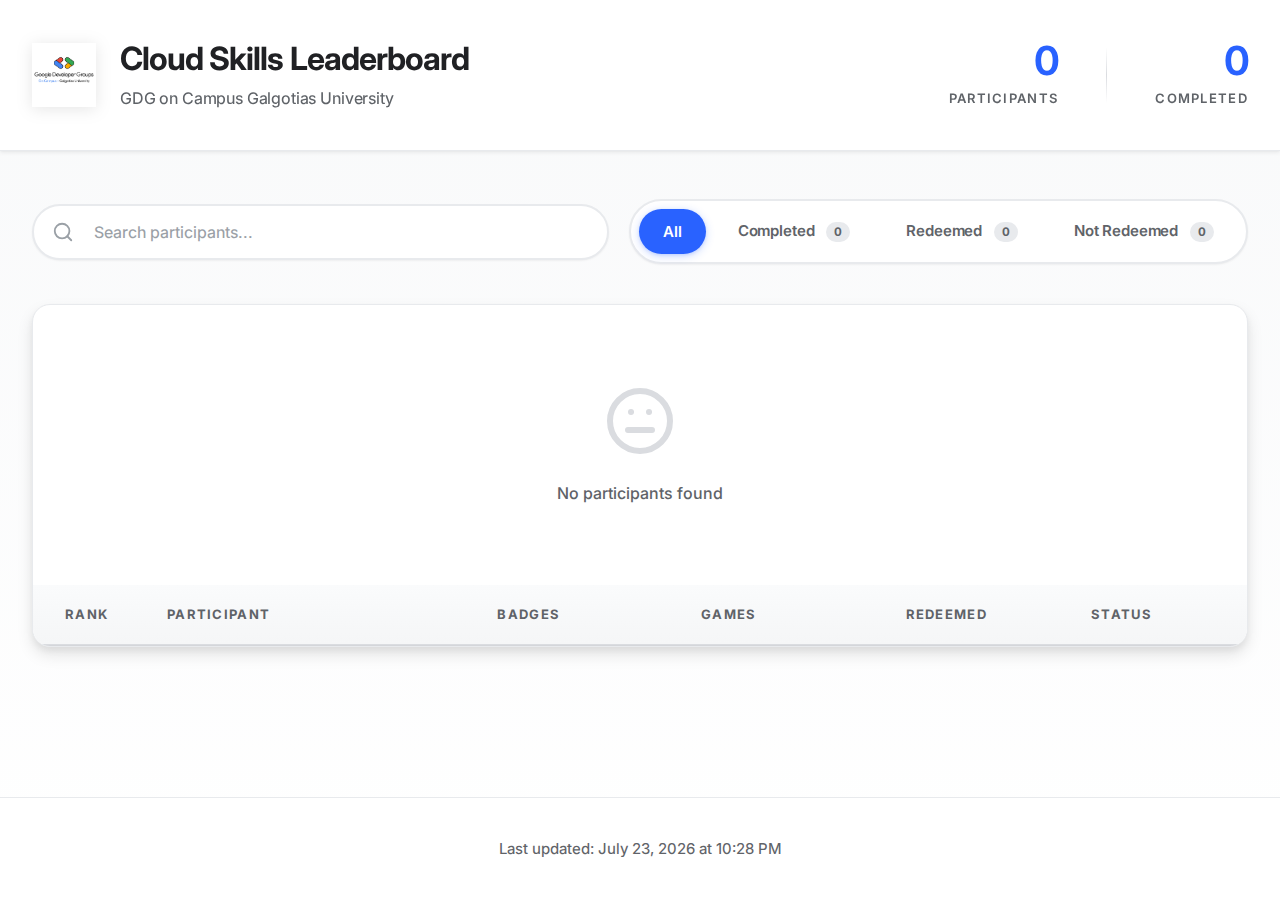
<file: index.html>
<!DOCTYPE html>
<html lang="en">
<head>
    <meta charset="UTF-8">
    <meta name="viewport" content="width=device-width, initial-scale=1.0">
    <title>GDG Cloud Skills Leaderboard</title><link rel="icon" href="logo.png">
    <link rel="preconnect" href="https://fonts.googleapis.com">
    <link rel="preconnect" href="https://fonts.gstatic.com" crossorigin>
    <link href="https://fonts.googleapis.com/css2?family=Inter:wght@300;400;500;600;700;800&display=swap" rel="stylesheet">
    <link rel="stylesheet" href="style.css">
</head>
<body>
    <div class="app">
        <header class="header">
            <div class="container">
                <div class="header-content">
                    <div class="brand">
                        <img src="logo.png" alt="GDG Logo" class="brand-icon">
                        <div class="brand-text">
                            <h1>Cloud Skills Leaderboard</h1>
                            <p>GDG on Campus Galgotias University</p>
                        </div>
                    </div>
                    <div class="header-stats">
                        <div class="stat-item">
                            <span class="stat-number" id="totalUsers">0</span>
                            <span class="stat-label">Participants</span>
                        </div>
                        <div class="stat-divider"></div>
                        <div class="stat-item">
                            <span class="stat-number" id="completedUsers">0</span>
                            <span class="stat-label">Completed</span>
                        </div>
                    </div>
                </div>
            </div>
        </header>

        <main class="main">
            <div class="container">
                <div class="controls">
                    <div class="search-wrapper">
                        <svg class="search-icon" viewBox="0 0 24 24" fill="none">
                            <circle cx="11" cy="11" r="8" stroke="currentColor" stroke-width="2"/>
                            <path d="M21 21l-4.35-4.35" stroke="currentColor" stroke-width="2" stroke-linecap="round"/>
                        </svg>
                        <input 
                            type="text" 
                            id="searchInput" 
                            class="search-input" 
                            placeholder="Search participants..."
                            autocomplete="off"
                        >
                    </div>
                    <div class="filter-group">
                        <button class="filter-btn active" data-filter="all">
                            All
                        </button>
                        <button class="filter-btn" data-filter="completed" id="filterToggle">
                            Completed <span class="filter-count" id="completedCount">0</span>
                        </button>
                        <button class="filter-btn" data-filter="redeemed">
                            Redeemed <span class="filter-count" id="redeemedCount">0</span>
                        </button>
                        <button class="filter-btn" data-filter="not-redeemed"> 
                            Not Redeemed <span class="filter-count" id="notRedeemedCount">0</span>
                        </button>
                    </div>
                </div>

                <div class="leaderboard">
                    <div id="loadingState" class="loading">
                        <div class="loader"></div>
                        <p>Loading leaderboard...</p>
                    </div>

                    <div id="emptyState" class="empty" style="display: none;">
                        <svg class="empty-icon" viewBox="0 0 24 24" fill="none">
                            <circle cx="12" cy="12" r="10" stroke="currentColor" stroke-width="2"/>
                            <path d="M8 15h8M9 9h.01M15 9h.01" stroke="currentColor" stroke-width="2" stroke-linecap="round"/>
                        </svg>
                        <p>No participants found</p>
                    </div>

                    <div class="table-wrapper">
                        <table class="table">
                            <thead>
                                <tr>
                                    <th class="th-rank">Rank</th>
                                    <th class="th-name">Participant</th>
                                    <th class="th-center">Badges</th>
                                    <th class="th-center">Games</th>
                                    <th class="th-center">Redeemed</th>
                                    <th class="th-status">Status</th>
                                </tr>
                            </thead>
                            <tbody id="leaderboardBody">
                            </tbody>
                        </table>
                    </div>
                </div>
            </div>
        </main>

        <footer class="footer">
            <div class="container">
                <p>Last updated: <span id="lastUpdated"></span></p>
            </div>
        </footer>
    </div>

    <script src="script.js"></script>
</body>
</html>
</file>
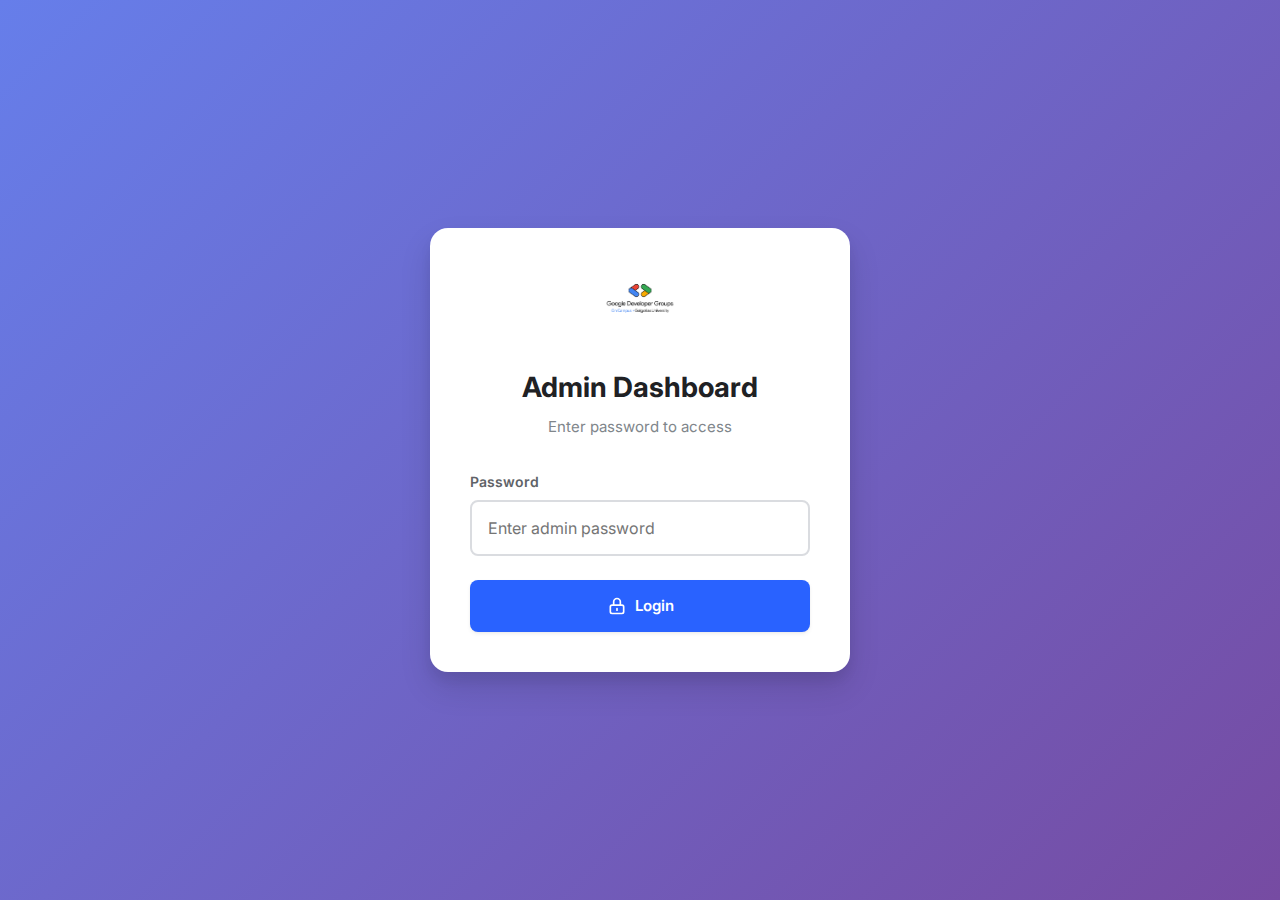
<file: admin.html>
<!DOCTYPE html>
<html lang="en">
<head>
    <meta charset="UTF-8">
    <meta name="viewport" content="width=device-width, initial-scale=1.0">
    <title>Admin Dashboard - GDG Leaderboard</title>
    <link rel="preconnect" href="https://fonts.googleapis.com">
    <link rel="preconnect" href="https://fonts.gstatic.com" crossorigin>
    <link href="https://fonts.googleapis.com/css2?family=Inter:wght@300;400;500;600;700;800&display=swap" rel="stylesheet">
    <link rel="stylesheet" href="admin-style.css">
</head>
<body>
    <div class="admin-app">
        <div id="loginScreen" class="login-screen">
            <div class="login-card">
                <div class="login-header">
                    <img src="logo.png" alt="GDG Logo" class="login-logo">
                    <h1>Admin Dashboard</h1>
                    <p>Enter password to access</p>
                </div>
                <form id="loginForm" class="login-form">
                    <div class="form-group">
                        <label for="password">Password</label>
                        <input 
                            type="password" 
                            id="password" 
                            class="form-input" 
                            placeholder="Enter admin password"
                            required
                            autocomplete="current-password"
                        >
                    </div>
                    <button type="submit" class="btn btn-primary">
                        <svg class="btn-icon" viewBox="0 0 24 24" fill="none">
                            <path d="M12 15v2m-6 4h12a2 2 0 002-2v-6a2 2 0 00-2-2H6a2 2 0 00-2 2v6a2 2 0 002 2zm10-10V7a4 4 0 00-8 0v4h8z" stroke="currentColor" stroke-width="2" stroke-linecap="round" stroke-linejoin="round"/>
                        </svg>
                        Login
                    </button>
                    <div id="loginError" class="error-message" style="display: none;"></div>
                </form>
            </div>
        </div>

        <div id="adminDashboard" class="admin-dashboard" style="display: none;">
            <header class="admin-header">
                <div class="admin-container">
                    <div class="header-content">
                        <div class="brand">
                            <img src="logo.png" alt="GDG Logo" class="brand-logo">
                            <div>
                                <h1>Admin Dashboard</h1>
                                <p>Manage Leaderboard Data</p>
                            </div>
                        </div>
                        <button id="logoutBtn" class="btn btn-secondary">
                            <svg class="btn-icon" viewBox="0 0 24 24" fill="none">
                                <path d="M9 21H5a2 2 0 01-2-2V5a2 2 0 012-2h4m7 14l5-5-5-5m5 5H9" stroke="currentColor" stroke-width="2" stroke-linecap="round" stroke-linejoin="round"/>
                            </svg>
                            Logout
                        </button>
                    </div>
                </div>
            </header>

            <main class="admin-main">
                <div class="admin-container">
                    <div class="stats-grid">
                        <div class="stat-card">
                            <div class="stat-icon-wrapper blue">
                                <svg class="stat-icon" viewBox="0 0 24 24" fill="none">
                                    <path d="M17 21v-2a4 4 0 00-4-4H5a4 4 0 00-4 4v2M9 11a4 4 0 100-8 4 4 0 000 8zM23 21v-2a4 4 0 00-3-3.87M16 3.13a4 4 0 010 7.75" stroke="currentColor" stroke-width="2" stroke-linecap="round" stroke-linejoin="round"/>
                                </svg>
                            </div>
                            <div class="stat-content">
                                <p class="stat-label">Total Participants</p>
                                <p class="stat-value" id="statTotal">0</p>
                            </div>
                        </div>

                        <div class="stat-card">
                            <div class="stat-icon-wrapper green">
                                <svg class="stat-icon" viewBox="0 0 24 24" fill="none">
                                    <path d="M9 12l2 2 4-4m6 2a9 9 0 11-18 0 9 9 0 0118 0z" stroke="currentColor" stroke-width="2" stroke-linecap="round" stroke-linejoin="round"/>
                                </svg>
                            </div>
                            <div class="stat-content">
                                <p class="stat-label">Completed</p>
                                <p class="stat-value" id="statCompleted">0</p>
                                <p class="stat-percentage" id="statCompletedPercent">0%</p>
                            </div>
                        </div>

                        <div class="stat-card">
                            <div class="stat-icon-wrapper purple">
                                <svg class="stat-icon" viewBox="0 0 24 24" fill="none">
                                    <path d="M12 8v4l3 3m6-3a9 9 0 11-18 0 9 9 0 0118 0z" stroke="currentColor" stroke-width="2" stroke-linecap="round" stroke-linejoin="round"/>
                                </svg>
                            </div>
                            <div class="stat-content">
                                <p class="stat-label">In Progress</p>
                                <p class="stat-value" id="statInProgress">0</p>
                                <p class="stat-percentage" id="statInProgressPercent">0%</p>
                            </div>
                        </div>

                        <div class="stat-card">
                            <div class="stat-icon-wrapper orange">
                                <svg class="stat-icon" viewBox="0 0 24 24" fill="none">
                                    <path d="M9 5H7a2 2 0 00-2 2v12a2 2 0 002 2h10a2 2 0 002-2V7a2 2 0 00-2-2h-2M9 5a2 2 0 002 2h2a2 2 0 002-2M9 5a2 2 0 012-2h2a2 2 0 012 2m-6 9l2 2 4-4" stroke="currentColor" stroke-width="2" stroke-linecap="round" stroke-linejoin="round"/>
                                </svg>
                            </div>
                            <div class="stat-content">
                                <p class="stat-label">Redeemed</p>
                                <p class="stat-value" id="statRedeemed">0</p>
                                <p class="stat-percentage" id="statRedeemedPercent">0%</p>
                            </div>
                        </div>
                    </div>

                    <div class="analytics-grid">
                        <div class="analytics-card">
                            <div class="analytics-header">
                                <h3>Badge Statistics</h3>
                                <svg class="analytics-icon" viewBox="0 0 24 24" fill="none">
                                    <path d="M9 19c-5 1.5-5-2.5-7-3m14 6v-3.87a3.37 3.37 0 00-.94-2.61c3.14-.35 6.44-1.54 6.44-7A5.44 5.44 0 0020 4.77 5.07 5.07 0 0019.91 1S18.73.65 16 2.48a13.38 13.38 0 00-7 0C6.27.65 5.09 1 5.09 1A5.07 5.07 0 005 4.77a5.44 5.44 0 00-1.5 3.78c0 5.42 3.3 6.61 6.44 7A3.37 3.37 0 009 18.13V22" stroke="currentColor" stroke-width="2" stroke-linecap="round" stroke-linejoin="round"/>
                                </svg>
                            </div>
                            <div class="analytics-content">
                                <div class="analytics-item">
                                    <span class="analytics-label">Total Badges Earned</span>
                                    <span class="analytics-value" id="totalBadges">0</span>
                                </div>
                                <div class="analytics-item">
                                    <span class="analytics-label">Average per User</span>
                                    <span class="analytics-value" id="avgBadges">0</span>
                                </div>
                                <div class="analytics-item">
                                    <span class="analytics-label">Highest Badge Count</span>
                                    <span class="analytics-value" id="maxBadges">0</span>
                                </div>
                                <div class="analytics-item">
                                    <span class="analytics-label">Users with 15+ Badges</span>
                                    <span class="analytics-value" id="highBadges">0</span>
                                </div>
                            </div>
                        </div>

                        <div class="analytics-card">
                            <div class="analytics-header">
                                <h3>Game Statistics</h3>
                                <svg class="analytics-icon" viewBox="0 0 24 24" fill="none">
                                    <path d="M11.2 18.6L7.4 14.8c-.6-.6-.9-1.4-.9-2.2 0-1.7 1.4-3.1 3.1-3.1.8 0 1.6.3 2.2.9l.9.9 3.6-3.6c.6-.6 1.4-.9 2.2-.9 1.7 0 3.1 1.4 3.1 3.1 0 .8-.3 1.6-.9 2.2l-8.6 8.6c-.3.3-.7.5-1.1.5-.4 0-.8-.2-1.1-.5l-.7-.7z" stroke="currentColor" stroke-width="2" stroke-linecap="round" stroke-linejoin="round"/>
                                </svg>
                            </div>
                            <div class="analytics-content">
                                <div class="analytics-item">
                                    <span class="analytics-label">Total Games Completed</span>
                                    <span class="analytics-value" id="totalGames">0</span>
                                </div>
                                <div class="analytics-item">
                                    <span class="analytics-label">Average per User</span>
                                    <span class="analytics-value" id="avgGames">0</span>
                                </div>
                                <div class="analytics-item">
                                    <span class="analytics-label">Highest Game Count</span>
                                    <span class="analytics-value" id="maxGames">0</span>
                                </div>
                                <div class="analytics-item">
                                    <span class="analytics-label">Users with Games</span>
                                    <span class="analytics-value" id="usersWithGames">0</span>
                                </div>
                            </div>
                        </div>
                    </div>

                    <div class="info-card">
                        <div class="info-header">
                            <svg class="info-icon" viewBox="0 0 24 24" fill="none">
                                <path d="M9 12h6m-6 4h6m2 5H7a2 2 0 01-2-2V5a2 2 0 012-2h5.586a1 1 0 01.707.293l5.414 5.414a1 1 0 01.293.707V19a2 2 0 01-2 2z" stroke="currentColor" stroke-width="2" stroke-linecap="round" stroke-linejoin="round"/>
                            </svg>
                            <div>
                                <h2>Current Data File</h2>
                                <p>Information about the active CSV file</p>
                            </div>
                        </div>
                        <div class="info-content">
                            <div class="info-item">
                                <span class="info-label">File Name:</span>
                                <span class="info-value" id="currentFileName">data.csv</span>
                            </div>
                            <div class="info-item">
                                <span class="info-label">Last Modified:</span>
                                <span class="info-value" id="lastModified">Loading...</span>
                            </div>
                            <div class="info-item">
                                <span class="info-label">File Size:</span>
                                <span class="info-value" id="fileSize">Loading...</span>
                            </div>
                        </div>
                    </div>

                    <div class="info-card">
                        <div class="info-header">
                            <svg class="info-icon" viewBox="0 0 24 24" fill="none">
                                <path d="M20 12V8H4v4m16 0v4H4v-4m16 0h-3m-10 0H4" stroke="currentColor" stroke-width="2" stroke-linecap="round" stroke-linejoin="round"/>
                            </svg>
                            <div>
                                <h2>Goodies Quantity</h2>
                                <p>Live quantities from local inventory settings</p>
                            </div>
                        </div>
                        <div class="goodies-grid">
                            <div class="goodie-item">
                                <span class="goodie-label">Bags</span>
                                <span class="goodie-value" id="goodiesBag">0</span>
                            </div>
                            <div class="goodie-item">
                                <span class="goodie-label">Water Bottles</span>
                                <span class="goodie-value" id="goodiesBottle">0</span>
                            </div>
                            <div class="goodie-item">
                                <span class="goodie-label">T-Shirts</span>
                                <span class="goodie-value" id="goodiesTshirt">0</span>
                            </div>
                            <div class="goodie-item">
                                <span class="goodie-label">Total Goodies</span>
                                <span class="goodie-value" id="goodiesTotal">0</span>
                            </div>
                        </div>
                    </div>

                    <div id="uploadSuccess" class="alert alert-success" style="display: none;">
                        <svg class="alert-icon" viewBox="0 0 24 24" fill="none">
                            <path d="M9 12l2 2 4-4m6 2a9 9 0 11-18 0 9 9 0 0118 0z" stroke="currentColor" stroke-width="2" stroke-linecap="round" stroke-linejoin="round"/>
                        </svg>
                        <div>
                            <p class="alert-title">Saved</p>
                            <p class="alert-message">Inventory updated successfully.</p>
                        </div>
                    </div>

                    <div id="uploadError" class="alert alert-error" style="display: none;">
                        <svg class="alert-icon" viewBox="0 0 24 24" fill="none">
                            <path d="M12 8v4m0 4h.01M21 12a9 9 0 11-18 0 9 9 0 0118 0z" stroke="currentColor" stroke-width="2" stroke-linecap="round" stroke-linejoin="round"/>
                        </svg>
                        <div>
                            <p class="alert-title">Action Failed</p>
                            <p class="alert-message" id="errorMessage"></p>
                        </div>
                    </div>

                    <div class="allocation-card">
                        <div class="allocation-header">
                            <h2>Kit Inventory & Allocation</h2>
                            <p>
                                Allocation source: list.csv (single-column ranked list). Set X and Y below:
                                top X get all 3 items, next Y get 2 random items, and remaining get 1 random item.
                            </p>
                        </div>

                        <div class="inventory-grid">
                            <div class="inventory-input-group">
                                <label for="topThreeCount">Top X (All 3 Items)</label>
                                <input id="topThreeCount" class="form-input" type="number" min="0" value="30">
                            </div>
                            <div class="inventory-input-group">
                                <label for="topTwoCount">Next Y (2 Items)</label>
                                <input id="topTwoCount" class="form-input" type="number" min="0" value="20">
                            </div>
                            <div class="inventory-input-group">
                                <label for="bagCount">Bag Available</label>
                                <input id="bagCount" class="form-input" type="number" min="0" value="0">
                            </div>
                            <div class="inventory-input-group">
                                <label for="bottleCount">Water Bottle Available</label>
                                <input id="bottleCount" class="form-input" type="number" min="0" value="0">
                            </div>
                            <div class="inventory-input-group">
                                <label for="tshirtCount">T-Shirt Available</label>
                                <input id="tshirtCount" class="form-input" type="number" min="0" value="0">
                            </div>
                        </div>

                        <div class="allocation-actions">
                            <button type="button" id="saveInventoryBtn" class="btn btn-primary">Save Inventory</button>
                            <button type="button" id="refreshAllocationBtn" class="btn btn-secondary">Refresh Allocation</button>
                        </div>

                        <div id="allocationSummary" class="allocation-summary"></div>

                        <div class="allocation-table-wrapper">
                            <table class="allocation-table">
                                <thead>
                                    <tr>
                                        <th>Rank</th>
                                        <th>Name</th>
                                        <th>Allocated Items</th>
                                    </tr>
                                </thead>
                                <tbody id="allocationTableBody"></tbody>
                            </table>
                        </div>
                    </div>

                    <div class="actions-card">
                        <h3>Quick Actions</h3>
                        <div class="actions-grid">
                            <a href="index.html" class="action-btn" target="_blank">
                                <svg class="action-icon" viewBox="0 0 24 24" fill="none">
                                    <path d="M15 12a3 3 0 11-6 0 3 3 0 016 0z" stroke="currentColor" stroke-width="2" stroke-linecap="round" stroke-linejoin="round"/>
                                    <path d="M2.458 12C3.732 7.943 7.523 5 12 5c4.478 0 8.268 2.943 9.542 7-1.274 4.057-5.064 7-9.542 7-4.477 0-8.268-2.943-9.542-7z" stroke="currentColor" stroke-width="2" stroke-linecap="round" stroke-linejoin="round"/>
                                </svg>
                                <span>View Leaderboard</span>
                            </a>
                            <button id="downloadBackup" class="action-btn">
                                <svg class="action-icon" viewBox="0 0 24 24" fill="none">
                                    <path d="M4 16v1a3 3 0 003 3h10a3 3 0 003-3v-1m-4-4l-4 4m0 0l-4-4m4 4V4" stroke="currentColor" stroke-width="2" stroke-linecap="round" stroke-linejoin="round"/>
                                </svg>
                                <span>Download Backup</span>
                            </button>
                        </div>
                    </div>
                </div>
            </main>
        </div>
    </div>

    <script src="admin-script.js"></script>
</body>
</html>
</file>
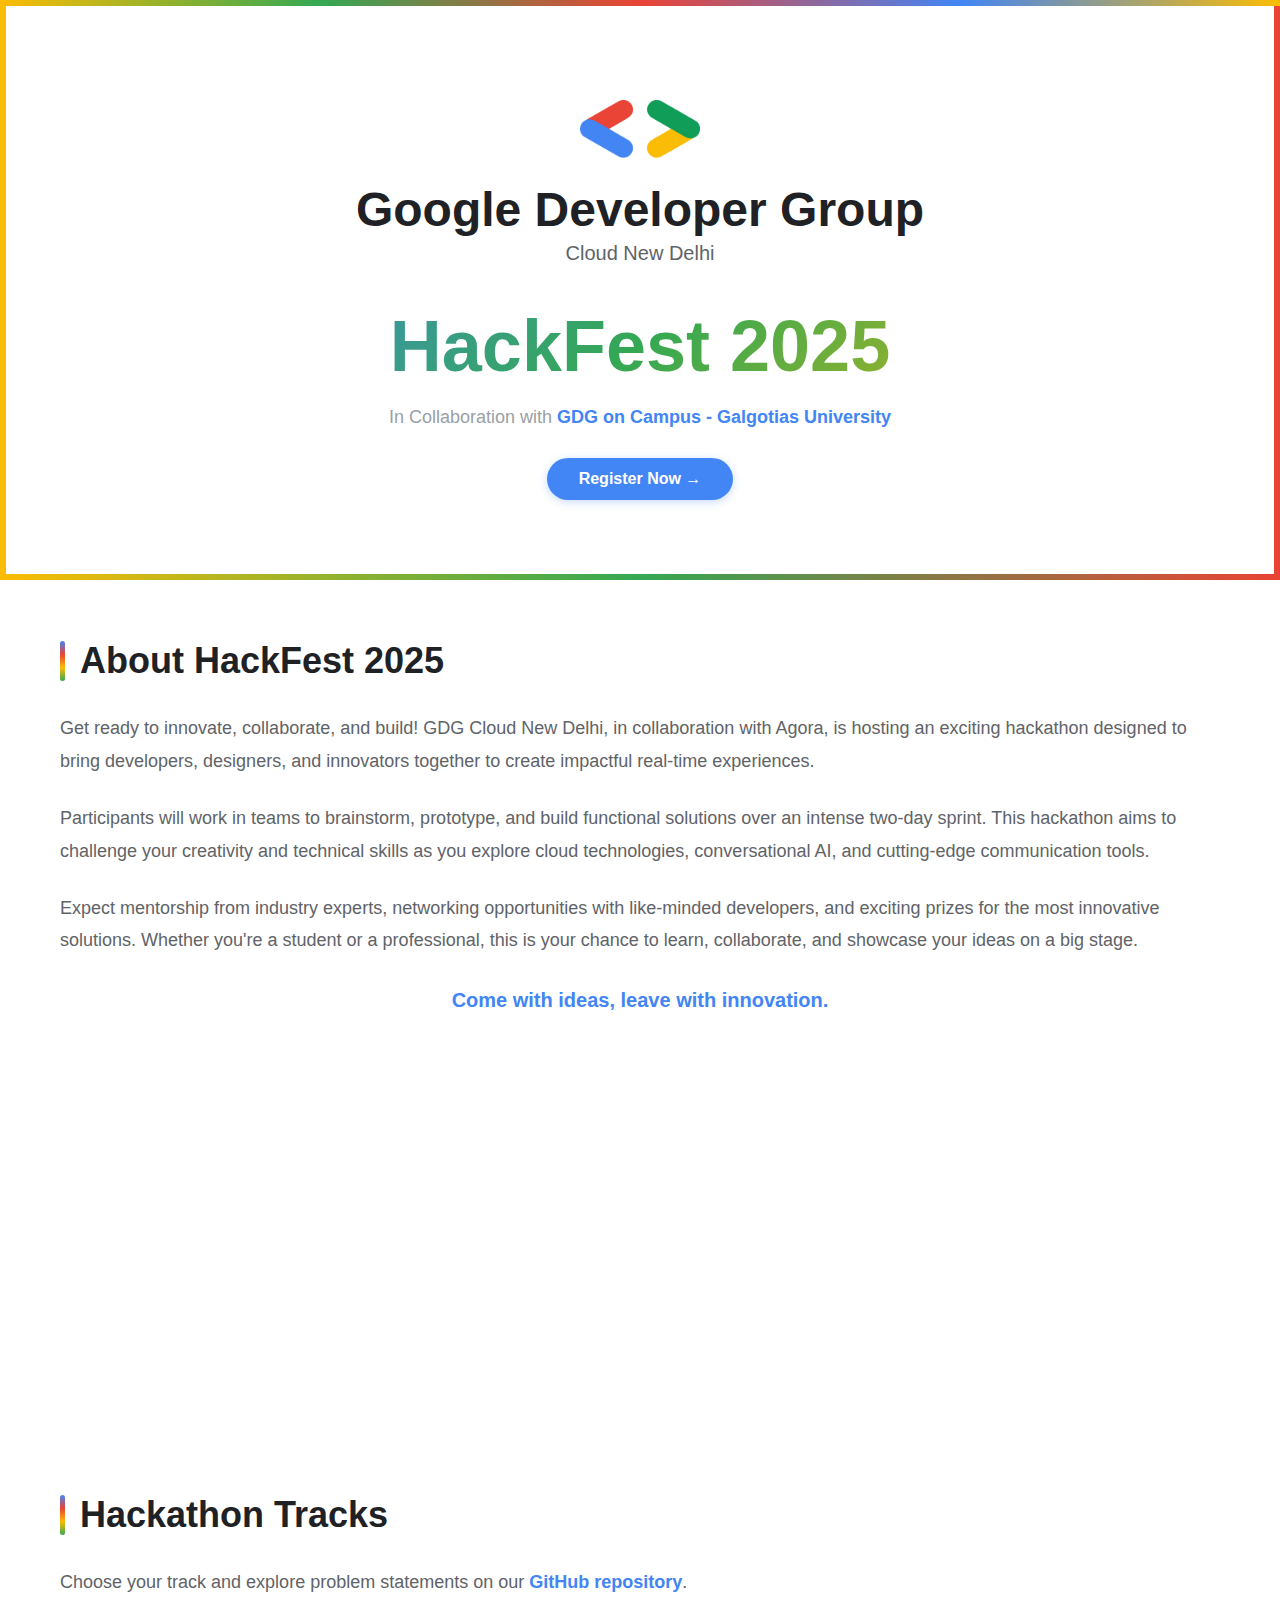
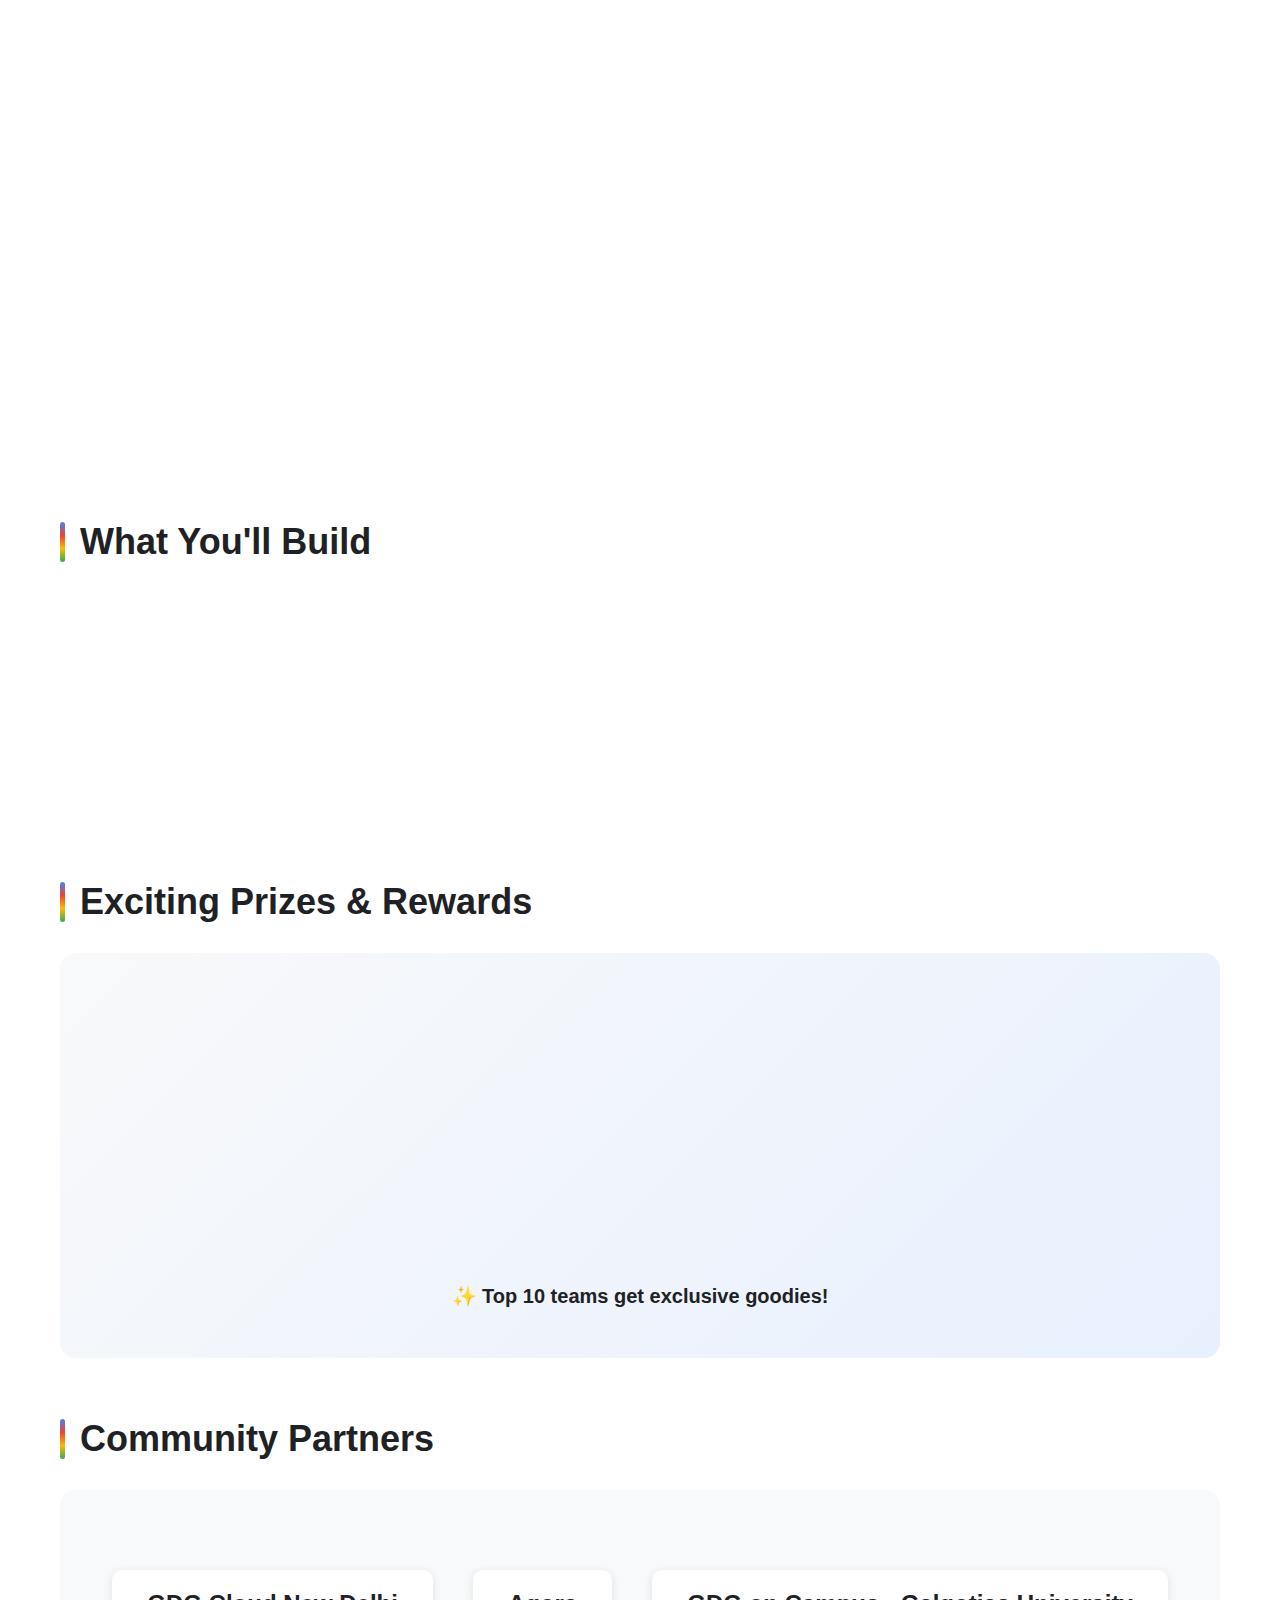
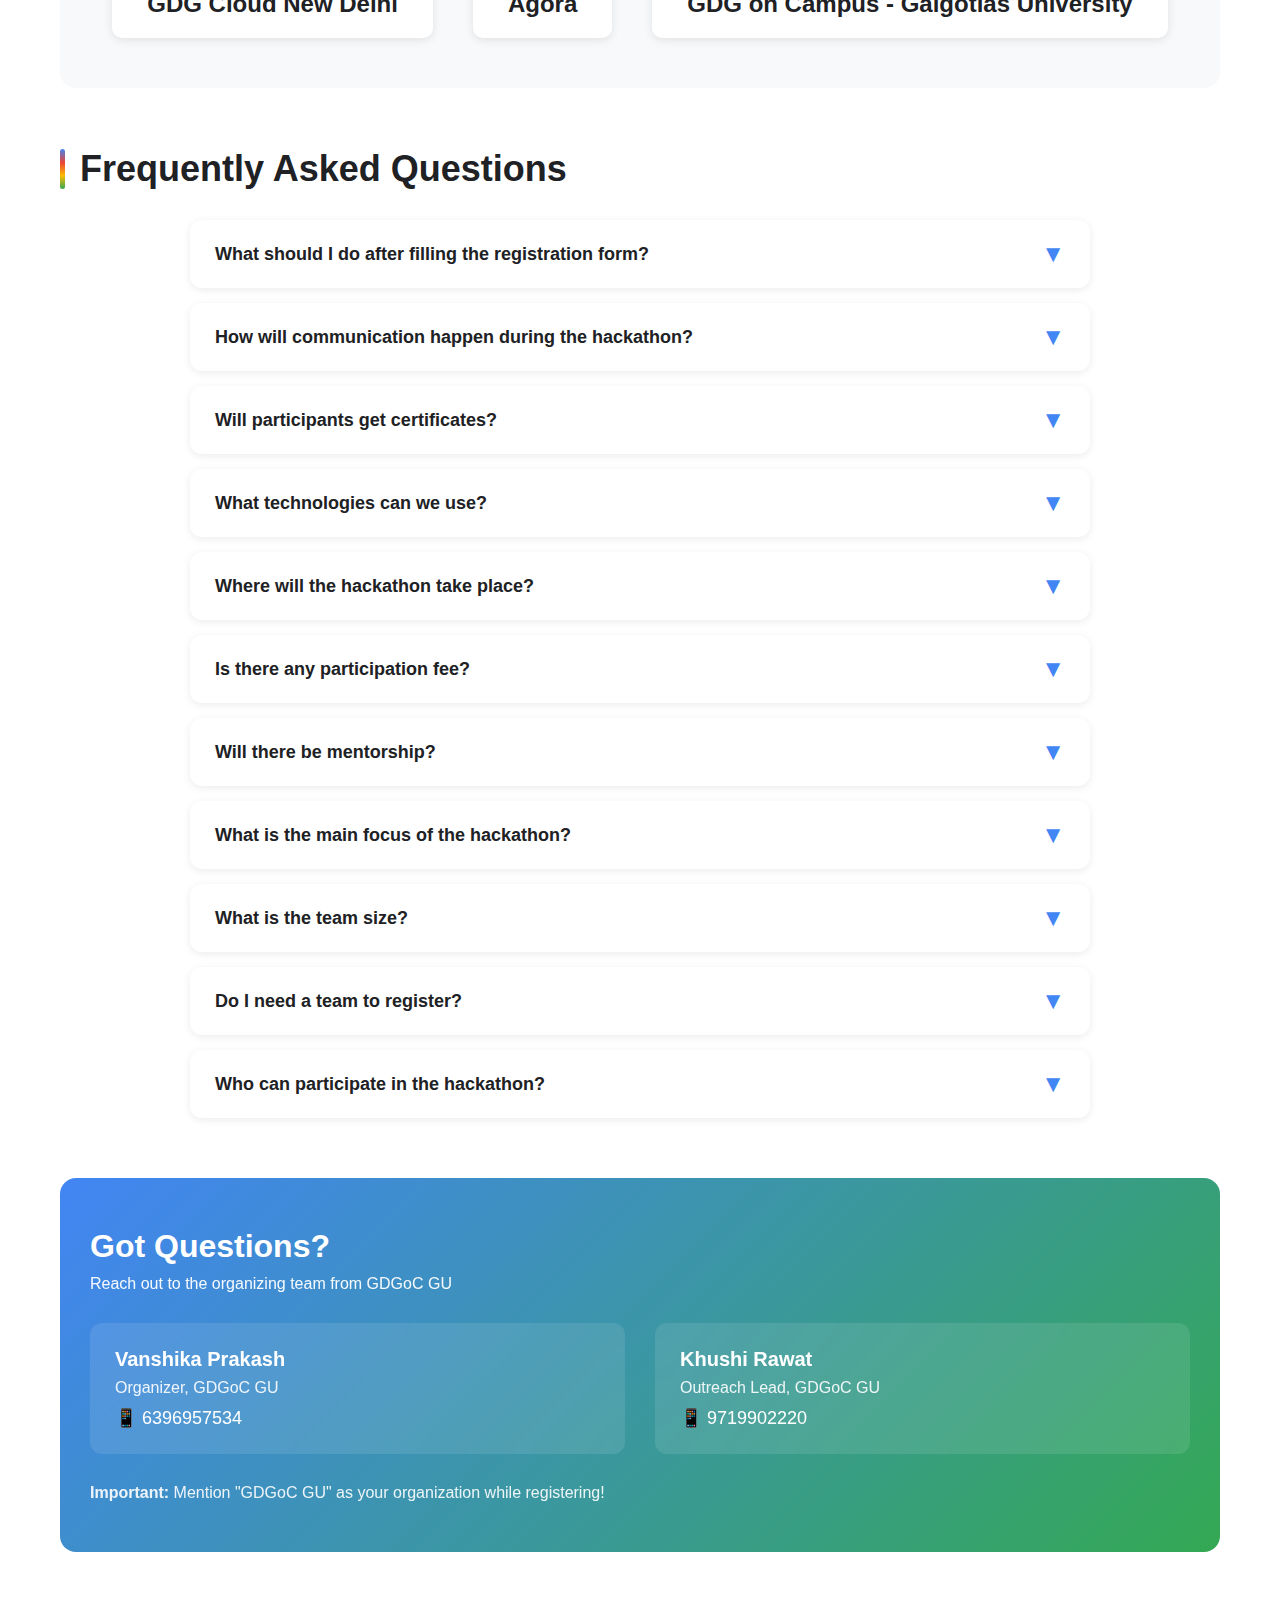
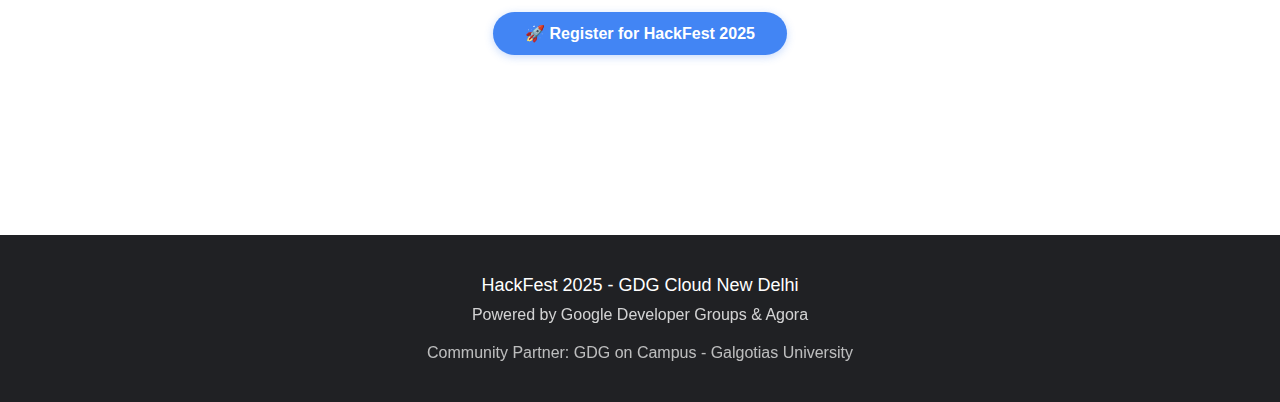
<file: hackfest2025.html>
<!DOCTYPE html>
<html lang="en">
<head>
    <meta charset="UTF-8">
    <meta name="viewport" content="width=device-width, initial-scale=1.0">
    <title>HackFest 2025 - GDG Cloud New Delhi</title>
    <style>
        * {
            margin: 0;
            padding: 0;
            box-sizing: border-box;
        }

        body {
            font-family: 'Google Sans', 'Roboto', Arial, sans-serif;
            background: #fff;
            color: #202124;
            overflow-x: hidden;
        }

        .header {
            background: #fff;
            padding: 100px 20px 80px 20px;
            text-align: center;
            color: #202124;
            position: relative;
            overflow: hidden;
        }

        .header::before {
            content: '';
            position: absolute;
            top: 0;
            left: 0;
            right: 0;
            bottom: 0;
            padding: 6px;
            background: linear-gradient(90deg, 
                #fbbc04 0%, 
                #34a853 25%, 
                #ea4335 50%, 
                #4285f4 75%, 
                #fbbc04 100%
            );
            -webkit-mask: 
                linear-gradient(#fff 0 0) content-box, 
                linear-gradient(#fff 0 0);
            -webkit-mask-composite: xor;
            mask-composite: exclude;
            animation: borderRotate 4s linear infinite;
            background-size: 200% 100%;
        }

        @keyframes borderRotate {
            0% {
                background-position: 0% 0%;
            }
            100% {
                background-position: 200% 0%;
            }
        }

        .header::after {
            content: '';
            position: absolute;
            top: 0;
            left: 0;
            width: 100%;
            height: 6px;
            background: linear-gradient(to right, #fbbc04 0%, #34a853 25%, #ea4335 50%, #4285f4 75%, #fbbc04 100%);
            z-index: 2;
        }

        .gdg-shapes {
            display: flex;
            justify-content: center;
            align-items: center;
            gap: 20px;
            margin-bottom: 30px;
            position: relative;
            z-index: 1;
        }

        .shape-group {
            display: flex;
            gap: 10px;
            align-items: center;
        }

        .diamond {
            width: 60px;
            height: 60px;
            transform: rotate(45deg);
            border-radius: 8px;
        }

        .diamond-large {
            width: 80px;
            height: 80px;
        }

        .diamond-small {
            width: 40px;
            height: 40px;
        }

        .diamond-blue { background: #4285f4; }
        .diamond-red { background: #ea4335; }
        .diamond-yellow { background: #fbbc04; }
        .diamond-green { background: #34a853; }

        .gdg-icon {
            font-size: 80px;
            position: relative;
            z-index: 1;
        }

        .gdg-logo-img {
            width: 120px;
            height: auto;
            margin-bottom: 20px;
            position: relative;
            z-index: 1;
        }

        .gdg-logo {
            font-size: 48px;
            font-weight: 700;
            margin-bottom: 5px;
            position: relative;
            z-index: 1;
            color: #202124;
        }

        .logo-subtitle {
            font-size: 20px;
            color: #5f6368;
            margin-bottom: 40px;
            position: relative;
            z-index: 1;
            font-weight: 500;
        }

        .logo-text {
            display: inline-block;
        }

        .logo-text span:nth-child(1) { color: #202124; }
        .logo-text span:nth-child(2) { color: #202124; }
        .logo-text span:nth-child(3) { color: #202124; }
        .logo-text span:nth-child(4) { color: #202124; }
        .logo-text span:nth-child(5) { color: #202124; }
        .logo-text span:nth-child(6) { color: #202124; }
        .logo-text span:nth-child(7) { color: #202124; }
        .logo-text span:nth-child(8) { color: #202124; }
        .logo-text span:nth-child(9) { color: #202124; }
        .logo-text span:nth-child(10) { color: #202124; }
        .logo-text span:nth-child(11) { color: #202124; }
        .logo-text span:nth-child(12) { color: #202124; }
        .logo-text span:nth-child(13) { color: #202124; }
        .logo-text span:nth-child(14) { color: #202124; }
        .logo-text span:nth-child(15) { color: #202124; }
        .logo-text span:nth-child(16) { color: #202124; }
        .logo-text span:nth-child(17) { color: #202124; }
        .logo-text span:nth-child(18) { color: #202124; }
        .logo-text span:nth-child(19) { color: #202124; }
        .logo-text span:nth-child(20) { color: #202124; }
        .logo-text span:nth-child(21) { color: #202124; }
        .logo-text span:nth-child(22) { color: #202124; }
        .logo-text span:nth-child(23) { color: #202124; }

        .event-title {
            font-size: 72px;
            font-weight: 700;
            margin: 30px 0 20px 0;
            position: relative;
            z-index: 1;
            background: linear-gradient(135deg, #4285f4 0%, #34a853 50%, #fbbc04 100%);
            -webkit-background-clip: text;
            -webkit-text-fill-color: transparent;
            background-clip: text;
        }

        .collab-text {
            font-size: 18px;
            color: #9aa0a6;
            margin-bottom: 30px;
            position: relative;
            z-index: 1;
        }

        .collab-text span {
            color: #4285f4;
            font-weight: 600;
        }

        .cta-button {
            display: inline-block;
            padding: 12px 32px;
            background: #4285f4;
            color: white;
            text-decoration: none;
            border-radius: 50px;
            font-size: 16px;
            font-weight: 600;
            transition: all 0.3s ease;
            box-shadow: 0 2px 8px rgba(66, 133, 244, 0.3);
            position: relative;
            z-index: 1;
        }

        .cta-button:hover {
            transform: translateY(-2px);
            box-shadow: 0 4px 12px rgba(66, 133, 244, 0.4);
            background: #3367d6;
        }

        .container {
            max-width: 1200px;
            margin: 0 auto;
            padding: 60px 20px;
        }

        .section {
            margin-bottom: 60px;
        }

        .section-title {
            font-size: 36px;
            font-weight: 700;
            margin-bottom: 30px;
            color: #202124;
            display: flex;
            align-items: center;
            gap: 15px;
        }

        .color-bar {
            width: 5px;
            height: 40px;
            background: linear-gradient(to bottom, #4285f4, #ea4335, #fbbc04, #34a853);
            border-radius: 3px;
        }

        .info-grid {
            display: grid;
            grid-template-columns: repeat(auto-fit, minmax(280px, 1fr));
            gap: 25px;
            margin-top: 30px;
        }

        .info-card {
            background: white;
            padding: 30px;
            border-radius: 12px;
            box-shadow: 0 2px 10px rgba(0,0,0,0.1);
            transition: all 0.3s ease;
            border-left: 4px solid #4285f4;
        }

        .info-card:nth-child(2) { border-left-color: #ea4335; }
        .info-card:nth-child(3) { border-left-color: #fbbc04; }
        .info-card:nth-child(4) { border-left-color: #34a853; }

        .info-card:hover {
            transform: translateY(-5px);
            box-shadow: 0 6px 20px rgba(0,0,0,0.15);
        }

        .info-card-icon {
            font-size: 40px;
            margin-bottom: 15px;
        }

        .info-card-title {
            font-size: 20px;
            font-weight: 600;
            margin-bottom: 10px;
            color: #202124;
        }

        .info-card-content {
            color: #5f6368;
            line-height: 1.6;
            font-size: 16px;
        }

        .prizes {
            background: linear-gradient(135deg, #f8f9fa 0%, #e8f0fe 100%);
            padding: 50px 30px;
            border-radius: 16px;
            margin-top: 30px;
        }

        .prize-grid {
            display: grid;
            grid-template-columns: repeat(auto-fit, minmax(250px, 1fr));
            gap: 25px;
            margin-top: 30px;
        }

        .prize-card {
            background: white;
            padding: 35px;
            border-radius: 12px;
            text-align: center;
            box-shadow: 0 4px 15px rgba(0,0,0,0.1);
            transition: all 0.3s ease;
        }

        .prize-card:hover {
            transform: scale(1.05);
        }

        .prize-medal {
            font-size: 60px;
            margin-bottom: 15px;
        }

        .prize-amount {
            font-size: 32px;
            font-weight: 700;
            color: #4285f4;
            margin-bottom: 10px;
        }

        .prize-description {
            color: #5f6368;
            font-size: 16px;
        }

        .features-list {
            display: grid;
            grid-template-columns: repeat(auto-fit, minmax(300px, 1fr));
            gap: 20px;
            margin-top: 30px;
        }

        .feature-item {
            display: flex;
            align-items: flex-start;
            gap: 15px;
            padding: 20px;
            background: #f8f9fa;
            border-radius: 10px;
            transition: all 0.3s ease;
        }

        .feature-item:hover {
            background: #e8f0fe;
        }

        .feature-icon {
            font-size: 28px;
            flex-shrink: 0;
        }

        .feature-text {
            color: #202124;
            line-height: 1.6;
            font-size: 16px;
        }

        .partners {
            background: #f8f9fa;
            padding: 50px 30px;
            border-radius: 16px;
            text-align: center;
        }

        .partners-logos {
            display: flex;
            justify-content: center;
            align-items: center;
            gap: 40px;
            flex-wrap: wrap;
            margin-top: 30px;
        }

        .partner-logo {
            font-size: 24px;
            font-weight: 600;
            padding: 20px 35px;
            background: white;
            border-radius: 10px;
            box-shadow: 0 2px 10px rgba(0,0,0,0.1);
        }

        .contact-section {
            background: linear-gradient(135deg, #4285f4 0%, #34a853 100%);
            color: white;
            padding: 50px 30px;
            border-radius: 16px;
            margin-top: 40px;
        }

        .contact-grid {
            display: grid;
            grid-template-columns: repeat(auto-fit, minmax(250px, 1fr));
            gap: 30px;
            margin-top: 30px;
        }

        .contact-card {
            background: rgba(255,255,255,0.1);
            padding: 25px;
            border-radius: 12px;
            backdrop-filter: blur(10px);
        }

        .contact-name {
            font-size: 20px;
            font-weight: 600;
            margin-bottom: 8px;
        }

        .contact-role {
            opacity: 0.9;
            margin-bottom: 10px;
        }

        .contact-phone {
            font-size: 18px;
            font-weight: 500;
        }

        .footer {
            text-align: center;
            padding: 40px 20px;
            background: #202124;
            color: white;
            margin-top: 60px;
        }

        .faq-container {
            max-width: 900px;
            margin: 0 auto;
        }

        .faq-item {
            background: white;
            border-radius: 12px;
            margin-bottom: 15px;
            box-shadow: 0 2px 8px rgba(0,0,0,0.08);
            overflow: hidden;
            transition: all 0.3s ease;
        }

        .faq-item:hover {
            box-shadow: 0 4px 12px rgba(0,0,0,0.12);
        }

        .faq-question {
            padding: 20px 25px;
            font-size: 18px;
            font-weight: 600;
            color: #202124;
            cursor: pointer;
            display: flex;
            justify-content: space-between;
            align-items: center;
            user-select: none;
        }

        .faq-question:hover {
            background: #f8f9fa;
        }

        .faq-toggle {
            font-size: 24px;
            color: #4285f4;
            transition: transform 0.3s ease;
        }

        .faq-answer {
            padding: 0 25px;
            max-height: 0;
            overflow: hidden;
            transition: all 0.3s ease;
            color: #5f6368;
            line-height: 1.6;
        }

        .faq-answer.active {
            padding: 0 25px 20px 25px;
            max-height: 500px;
        }

        .faq-item.active .faq-toggle {
            transform: rotate(180deg);
        }

        /* Tablet Devices (768px - 1024px) */
        @media (max-width: 1024px) {
            .container {
                padding: 40px 20px;
            }

            .info-grid {
                grid-template-columns: repeat(auto-fit, minmax(220px, 1fr));
            }

            .prize-grid {
                grid-template-columns: repeat(auto-fit, minmax(200px, 1fr));
            }
        }

        /* Mobile Devices (max-width: 768px) */
        @media (max-width: 768px) {
            .header {
                padding: 60px 15px 50px 15px;
            }

            .gdg-logo-img {
                width: 80px;
            }

            .event-title {
                font-size: 42px;
                margin: 20px 0 15px 0;
            }

            .gdg-logo {
                font-size: 24px;
            }

            .logo-subtitle {
                font-size: 16px;
                margin-bottom: 30px;
            }

            .collab-text {
                font-size: 14px;
            }

            .cta-button {
                padding: 10px 28px;
                font-size: 14px;
            }

            .container {
                padding: 40px 15px;
            }

            .section {
                margin-bottom: 40px;
            }

            .section-title {
                font-size: 26px;
            }

            .info-grid {
                grid-template-columns: 1fr;
                gap: 20px;
            }

            .info-card {
                padding: 25px;
            }

            .features-list {
                grid-template-columns: 1fr;
                gap: 15px;
            }

            .prize-grid {
                grid-template-columns: 1fr;
                gap: 20px;
            }

            .prizes {
                padding: 30px 20px;
            }

            .partners-logos {
                flex-direction: column;
                gap: 20px;
            }

            .partner-logo {
                width: 100%;
                text-align: center;
            }

            .contact-grid {
                grid-template-columns: 1fr;
                gap: 20px;
            }

            .faq-question {
                font-size: 16px;
                padding: 15px 20px;
            }

            .faq-answer {
                padding: 0 20px;
                font-size: 14px;
            }

            .faq-answer.active {
                padding: 0 20px 15px 20px;
            }
        }

        /* Small Mobile Devices (max-width: 480px) */
        @media (max-width: 480px) {
            .header {
                padding: 50px 10px 40px 10px;
            }

            .gdg-logo-img {
                width: 70px;
            }

            .event-title {
                font-size: 32px;
            }

            .gdg-logo {
                font-size: 20px;
            }

            .logo-subtitle {
                font-size: 14px;
            }

            .collab-text {
                font-size: 13px;
            }

            .section-title {
                font-size: 22px;
                flex-direction: column;
                gap: 10px;
            }

            .color-bar {
                width: 40px;
                height: 4px;
            }

            .info-card-icon {
                font-size: 32px;
            }

            .info-card-title {
                font-size: 18px;
            }

            .prize-medal {
                font-size: 48px;
            }

            .prize-amount {
                font-size: 28px;
            }

            .feature-icon {
                font-size: 24px;
            }

            .contact-section {
                padding: 30px 20px;
            }
        }
    </style>
</head>
<body>
    <header class="header">
        <img src="gdglogo.png" alt="GDG Logo" class="gdg-logo-img">
        
        <div class="gdg-logo">
            Google Developer Group
        </div>
        <p class="logo-subtitle">Cloud New Delhi</p>
        
        <h1 class="event-title">HackFest 2025</h1>
        <p class="collab-text">In Collaboration with <span>GDG on Campus - Galgotias University</span></p>
        <a href="https://gdgcloudnd.short.gy/hackfest-agora" class="cta-button" target="_blank">Register Now →</a>
    </header>

    <div class="container">
        <section class="section">
            <h2 class="section-title">
                <div class="color-bar"></div>
                About HackFest 2025
            </h2>
            <p style="font-size: 18px; line-height: 1.8; color: #5f6368; margin-bottom: 25px;">
                Get ready to innovate, collaborate, and build! GDG Cloud New Delhi, in collaboration with Agora, is hosting an exciting hackathon designed to bring developers, designers, and innovators together to create impactful real-time experiences.
            </p>
            <p style="font-size: 18px; line-height: 1.8; color: #5f6368; margin-bottom: 25px;">
                Participants will work in teams to brainstorm, prototype, and build functional solutions over an intense two-day sprint. This hackathon aims to challenge your creativity and technical skills as you explore cloud technologies, conversational AI, and cutting-edge communication tools.
            </p>
            <p style="font-size: 18px; line-height: 1.8; color: #5f6368; margin-bottom: 25px;">
                Expect mentorship from industry experts, networking opportunities with like-minded developers, and exciting prizes for the most innovative solutions. Whether you're a student or a professional, this is your chance to learn, collaborate, and showcase your ideas on a big stage.
            </p>
            <p style="font-size: 20px; line-height: 1.8; color: #4285f4; font-weight: 600; text-align: center;">
                Come with ideas, leave with innovation.
            </p>

            <div class="info-grid">
                <div class="info-card">
                    <div class="info-card-icon">📅</div>
                    <div class="info-card-title">Date</div>
                    <div class="info-card-content">14–15 November 2025</div>
                </div>
                <div class="info-card">
                    <div class="info-card-icon">🌐</div>
                    <div class="info-card-title">Mode</div>
                    <div class="info-card-content">Online (Global)</div>
                </div>
                <div class="info-card">
                    <div class="info-card-icon">👥</div>
                    <div class="info-card-title">Team Size</div>
                    <div class="info-card-content">2–4 Members</div>
                </div>
                <div class="info-card">
                    <div class="info-card-icon">⏰</div>
                    <div class="info-card-title">Duration</div>
                    <div class="info-card-content">24 Hours</div>
                </div>
            </div>
        </section>

        <section class="section">
            <h2 class="section-title">
                <div class="color-bar"></div>
                Hackathon Tracks
            </h2>
            <p style="font-size: 18px; line-height: 1.8; color: #5f6368; margin-bottom: 30px;">
                Choose your track and explore problem statements on our <a href="https://github.com/GDG-Cloud-New-Delhi/Agora-x-HackFest-PS" target="_blank" style="color: #4285f4; text-decoration: none; font-weight: 600;">GitHub repository</a>.
            </p>
            
            <div class="features-list">
                <div class="feature-item">
                    <div class="feature-icon">🏥</div>
                    <div class="feature-text">
                        <strong style="font-size: 18px; display: block; margin-bottom: 8px; color: #4285f4;">Healthcare & Wellbeing</strong>
                        Build conversational solutions that improve patient care, medication adherence, and healthcare accessibility through intelligent voice and chat interactions.
                    </div>
                </div>
                <div class="feature-item">
                    <div class="feature-icon">💼</div>
                    <div class="feature-text">
                        <strong style="font-size: 18px; display: block; margin-bottom: 8px; color: #ea4335;">Smart Productivity & Organization</strong>
                        Develop AI assistants that streamline professional tasks, optimize personal finances, and enhance decision-making through natural conversations.
                    </div>
                </div>
                <div class="feature-item">
                    <div class="feature-icon">📚</div>
                    <div class="feature-text">
                        <strong style="font-size: 18px; display: block; margin-bottom: 8px; color: #fbbc04;">Next-Gen Learning & Assistance</strong>
                        Create intelligent tutors and assistants that personalize learning experiences, break language barriers, and simplify everyday tasks through conversational interfaces.
                    </div>
                </div>
                <div class="feature-item">
                    <div class="feature-icon">🤝</div>
                    <div class="feature-text">
                        <strong style="font-size: 18px; display: block; margin-bottom: 8px; color: #34a853;">Social & Community</strong>
                        Design conversational tools that strengthen communities, support mental wellness, and facilitate civic engagement through empathetic and accessible interactions.
                    </div>
                </div>
                <div class="feature-item">
                    <div class="feature-icon">🛍️</div>
                    <div class="feature-text">
                        <strong style="font-size: 18px; display: block; margin-bottom: 8px; color: #4285f4;">Business & Commerce</strong>
                        Transform customer experiences and business operations with conversational agents that automate support, manage inventory, and qualify leads efficiently.
                    </div>
                </div>
            </div>
        </section>

        <section class="section">
            <h2 class="section-title">
                <div class="color-bar"></div>
                What You'll Build
            </h2>
            <div class="features-list">
                <div class="feature-item">
                    <div class="feature-icon">🤖</div>
                    <div class="feature-text">Build AI chatbots, voice assistants, and real-time communication tools that redefine human–tech interaction</div>
                </div>
                <div class="feature-item">
                    <div class="feature-icon">🤝</div>
                    <div class="feature-text">Collaborate directly with GDG Cloud New Delhi community leaders</div>
                </div>
                <div class="feature-item">
                    <div class="feature-icon">🌍</div>
                    <div class="feature-text">Connect with innovators, developers, and creators from around the world</div>
                </div>
                <div class="feature-item">
                    <div class="feature-icon">💡</div>
                    <div class="feature-text">Work on real-world AI challenges with industry mentorship</div>
                </div>
                <div class="feature-item">
                    <div class="feature-icon">⚡</div>
                    <div class="feature-text">24 hours of building, learning, and networking with fellow developers</div>
                </div>
                <div class="feature-item">
                    <div class="feature-icon">🎯</div>
                    <div class="feature-text">Get mentorship and visibility from industry experts</div>
                </div>
            </div>
        </section>

        <section class="section">
            <h2 class="section-title">
                <div class="color-bar"></div>
                Exciting Prizes & Rewards
            </h2>
            <div class="prizes">
                <div class="prize-grid">
                    <div class="prize-card">
                        <div class="prize-medal">🥇</div>
                        <div class="prize-amount">$1000</div>
                        <div class="prize-description">Winner + Swag Kit</div>
                    </div>
                    <div class="prize-card">
                        <div class="prize-medal">🥈</div>
                        <div class="prize-amount">$750</div>
                        <div class="prize-description">1st Runner Up + Swag Kit</div>
                    </div>
                    <div class="prize-card">
                        <div class="prize-medal">🥉</div>
                        <div class="prize-amount">$500</div>
                        <div class="prize-description">2nd Runner Up + Swag Kit</div>
                    </div>
                </div>
                <p style="text-align: center; margin-top: 30px; font-size: 20px; font-weight: 600; color: #202124;">
                    ✨ Top 10 teams get exclusive goodies!
                </p>
            </div>
        </section>

        <section class="section">
            <h2 class="section-title">
                <div class="color-bar"></div>
                Community Partners
            </h2>
            <div class="partners">
                <div class="partners-logos">
                    <div class="partner-logo">GDG Cloud New Delhi</div>
                    <div class="partner-logo">Agora</div>
                    <div class="partner-logo">GDG on Campus - Galgotias University</div>
                </div>
            </div>
        </section>

        <section class="section">
            <h2 class="section-title">
                <div class="color-bar"></div>
                Frequently Asked Questions
            </h2>
            <div class="faq-container">
                <div class="faq-item">
                    <div class="faq-question">
                        <span>What should I do after filling the registration form?</span>
                        <span class="faq-toggle">▼</span>
                    </div>
                    <div class="faq-answer">
                        After completing your registration, make sure your teammates also confirm their participation. Ask each teammate to accept the HackFest invite sent to the email addresses you entered in the registration form. Their confirmation is necessary for the team to be officially registered.
                    </div>
                </div>

                <div class="faq-item">
                    <div class="faq-question">
                        <span>How will communication happen during the hackathon?</span>
                        <span class="faq-toggle">▼</span>
                    </div>
                    <div class="faq-answer">
                        We'll use Commudle for official announcements, team coordination, and project submissions. Mentorship and support will be provided via Whatsapp/Discord channels.
                    </div>
                </div>

                <div class="faq-item">
                    <div class="faq-question">
                        <span>Will participants get certificates?</span>
                        <span class="faq-toggle">▼</span>
                    </div>
                    <div class="faq-answer">
                        Yes! All valid participants who submit their projects before the deadline will receive a certificate of participation from GDG Cloud New Delhi and Agora.
                    </div>
                </div>

                <div class="faq-item">
                    <div class="faq-question">
                        <span>What technologies can we use?</span>
                        <span class="faq-toggle">▼</span>
                    </div>
                    <div class="faq-answer">
                        You're free to use any tech stack that best fits your idea. However, integration of Agora's Conversational AI is mandatory for all submissions.
                    </div>
                </div>

                <div class="faq-item">
                    <div class="faq-question">
                        <span>Where will the hackathon take place?</span>
                        <span class="faq-toggle">▼</span>
                    </div>
                    <div class="faq-answer">
                        It's a completely online event. Participants can join from anywhere in the world using their laptops and internet connection. All communication and submissions will be managed through Commudle Platform.
                    </div>
                </div>

                <div class="faq-item">
                    <div class="faq-question">
                        <span>Is there any participation fee?</span>
                        <span class="faq-toggle">▼</span>
                    </div>
                    <div class="faq-answer">
                        No, participation in HackFest is completely free of charge. There are no registration or entry fees.
                    </div>
                </div>

                <div class="faq-item">
                    <div class="faq-question">
                        <span>Will there be mentorship?</span>
                        <span class="faq-toggle">▼</span>
                    </div>
                    <div class="faq-answer">
                        Yes, mentors from the industry and experts will guide teams throughout the event.
                    </div>
                </div>

                <div class="faq-item">
                    <div class="faq-question">
                        <span>What is the main focus of the hackathon?</span>
                        <span class="faq-toggle">▼</span>
                    </div>
                    <div class="faq-answer">
                        All solutions must integrate Agora's Conversational AI as a core part of the project. Creativity, innovation, and real-world impact are highly encouraged.
                    </div>
                </div>

                <div class="faq-item">
                    <div class="faq-question">
                        <span>What is the team size?</span>
                        <span class="faq-toggle">▼</span>
                    </div>
                    <div class="faq-answer">
                        Teams should have a minimum of 2 members and a maximum of 4 members.
                    </div>
                </div>

                <div class="faq-item">
                    <div class="faq-question">
                        <span>Do I need a team to register?</span>
                        <span class="faq-toggle">▼</span>
                    </div>
                    <div class="faq-answer">
                        You can register as a team leader. Give your team a name, and add your teammate's email. A confirmation email will be sent to your teammate's email. Ask them to confirm their participation in the hackathon and complete the Commudle profile.
                    </div>
                </div>

                <div class="faq-item">
                    <div class="faq-question">
                        <span>Who can participate in the hackathon?</span>
                        <span class="faq-toggle">▼</span>
                    </div>
                    <div class="faq-answer">
                        Anyone with an interest in technology—students, developers, designers, and professionals—is welcome to participate, regardless of experience level.
                    </div>
                </div>
            </div>
        </section>

        <section class="section">
            <div class="contact-section">
                <h2 style="font-size: 32px; margin-bottom: 10px;">Got Questions?</h2>
                <p style="opacity: 0.95; margin-bottom: 20px;">Reach out to the organizing team from GDGoC GU</p>
                <div class="contact-grid">
                    <div class="contact-card">
                        <div class="contact-name">Vanshika Prakash</div>
                        <div class="contact-role">Organizer, GDGoC GU</div>
                        <div class="contact-phone">📱 6396957534</div>
                    </div>
                    <div class="contact-card">
                        <div class="contact-name">Khushi Rawat</div>
                        <div class="contact-role">Outreach Lead, GDGoC GU</div>
                        <div class="contact-phone">📱 9719902220</div>
                    </div>
                </div>
                <p style="margin-top: 30px; font-size: 16px; opacity: 0.9;">
                    <strong>Important:</strong> Mention "GDGoC GU" as your organization while registering!
                </p>
            </div>
        </section>

        <div style="text-align: center; margin: 60px 0;">
            <a href="https://gdgcloudnd.short.gy/hackfest-agora" class="cta-button" target="_blank">
                🚀 Register for HackFest 2025
            </a>
        </div>
    </div>

    <footer class="footer">
        <p style="font-size: 18px; margin-bottom: 10px;">HackFest 2025 - GDG Cloud New Delhi</p>
        <p style="opacity: 0.8;">Powered by Google Developer Groups & Agora</p>
        <p style="margin-top: 20px; opacity: 0.7;">Community Partner: GDG on Campus - Galgotias University</p>
    </footer>

    <script>
        // Smooth scroll for anchor links
        document.querySelectorAll('a[href^="#"]').forEach(anchor => {
            anchor.addEventListener('click', function (e) {
                e.preventDefault();
                const target = document.querySelector(this.getAttribute('href'));
                if (target) {
                    target.scrollIntoView({ behavior: 'smooth', block: 'start' });
                }
            });
        });

        // Add animation on scroll
        const observerOptions = {
            threshold: 0.1,
            rootMargin: '0px 0px -50px 0px'
        };

        const observer = new IntersectionObserver((entries) => {
            entries.forEach(entry => {
                if (entry.isIntersecting) {
                    entry.target.style.opacity = '1';
                    entry.target.style.transform = 'translateY(0)';
                }
            });
        }, observerOptions);

        document.querySelectorAll('.info-card, .prize-card, .feature-item').forEach(el => {
            el.style.opacity = '0';
            el.style.transform = 'translateY(20px)';
            el.style.transition = 'all 0.6s ease';
            observer.observe(el);
        });

        // CTA Button pulse animation
        const ctaButtons = document.querySelectorAll('.cta-button');
        setInterval(() => {
            ctaButtons.forEach(btn => {
                btn.style.transform = 'scale(1.05)';
                setTimeout(() => {
                    btn.style.transform = 'scale(1)';
                }, 200);
            });
        }, 3000);

        // FAQ Accordion
        document.querySelectorAll('.faq-question').forEach(question => {
            question.addEventListener('click', () => {
                const faqItem = question.parentElement;
                const answer = question.nextElementSibling;
                const isActive = faqItem.classList.contains('active');

                // Close all other FAQs
                document.querySelectorAll('.faq-item').forEach(item => {
                    item.classList.remove('active');
                    item.querySelector('.faq-answer').classList.remove('active');
                });

                // Toggle current FAQ
                if (!isActive) {
                    faqItem.classList.add('active');
                    answer.classList.add('active');
                }
            });
        });
    </script>
</body>
</html>
</file>
<file: style.css>
* {
    margin: 0;
    padding: 0;
    box-sizing: border-box;
}

:root {
    --primary: #2962ff;
    --primary-dark: #0039cb;
    --primary-light: #768fff;
    --accent: #00bfa5;
    --success: #00c853;
    --warning: #ffc400;
    --danger: #ff1744;
    
    --white: #ffffff;
    --gray-50: #f8f9fa;
    --gray-100: #f1f3f4;
    --gray-200: #e8eaed;
    --gray-300: #dadce0;
    --gray-400: #bdc1c6;
    --gray-500: #9aa0a6;
    --gray-600: #80868b;
    --gray-700: #5f6368;
    --gray-800: #3c4043;
    --gray-900: #202124;
    --black: #000000;
    
    --bg-app: #f8f9fa;
    --bg-surface: #ffffff;
    --bg-elevated: #ffffff;
    --bg-overlay: rgba(0, 0, 0, 0.5);
    
    --text-primary: #202124;
    --text-secondary: #5f6368;
    --text-tertiary: #9aa0a6;
    --text-inverse: #ffffff;
    
    --border-primary: #dadce0;
    --border-secondary: #e8eaed;
    --border-focus: #2962ff;
    
    --space-0: 0;
    --space-1: 0.25rem;   
    --space-2: 0.5rem;    
    --space-3: 0.75rem;   
    --space-4: 1rem;      
    --space-5: 1.25rem;  
    --space-6: 1.5rem;    
    --space-7: 1.75rem;   
    --space-8: 2rem;      
    --space-10: 2.5rem;    
    --space-12: 3rem;      
    --space-16: 4rem;      
    --space-20: 5rem;      
    
    --radius-none: 0;
    --radius-sm: 6px;
    --radius: 8px;
    --radius-md: 10px;
    --radius-lg: 14px;
    --radius-xl: 18px;
    --radius-2xl: 24px;
    --radius-full: 9999px;
    
    --shadow-xs: 0 1px 2px rgba(0, 0, 0, 0.05);
    --shadow-sm: 0 2px 4px rgba(0, 0, 0, 0.06), 0 1px 2px rgba(0, 0, 0, 0.03);
    --shadow: 0 4px 8px rgba(0, 0, 0, 0.08), 0 2px 4px rgba(0, 0, 0, 0.04);
    --shadow-md: 0 8px 16px rgba(0, 0, 0, 0.1), 0 4px 6px rgba(0, 0, 0, 0.05);
    --shadow-lg: 0 16px 32px rgba(0, 0, 0, 0.12), 0 8px 12px rgba(0, 0, 0, 0.06);
    --shadow-xl: 0 24px 48px rgba(0, 0, 0, 0.15), 0 12px 16px rgba(0, 0, 0, 0.08);
    
    --transition-fast: 150ms cubic-bezier(0.4, 0, 0.2, 1);
    --transition-base: 200ms cubic-bezier(0.4, 0, 0.2, 1);
    --transition-slow: 300ms cubic-bezier(0.4, 0, 0.2, 1);
}

body {
    font-family: 'Inter', -apple-system, BlinkMacSystemFont, 'Segoe UI', 'Roboto', sans-serif;
    background: var(--bg-app);
    color: var(--text-primary);
    line-height: 1.5;
    font-size: 16px;
    -webkit-font-smoothing: antialiased;
    -moz-osx-font-smoothing: grayscale;
    text-rendering: optimizeLegibility;
}

.app {
    min-height: 100vh;
    display: flex;
    flex-direction: column;
    background: linear-gradient(180deg, #f8f9fa 0%, #ffffff 100%);
}

.container {
    max-width: 1400px;
    margin: 0 auto;
    padding: 0 var(--space-8);
    width: 100%;
}

.header {
    background: var(--bg-surface);
    border-bottom: 1px solid var(--border-secondary);
    padding: var(--space-10) 0;
    box-shadow: var(--shadow-sm);
    backdrop-filter: blur(20px);
    position: sticky;
    top: 0;
    z-index: 100;
}

.header-content {
    display: flex;
    justify-content: space-between;
    align-items: center;
    gap: var(--space-12);
    flex-wrap: wrap;
}

.brand {
    display: flex;
    align-items: center;
    gap: var(--space-6);
}

.brand-icon {
    width: 64px;
    height: 64px;
    flex-shrink: 0;
    object-fit: contain;
    filter: drop-shadow(0 2px 8px rgba(0, 0, 0, 0.1));
}

.brand-text h1 {
    font-size: 2rem;
    font-weight: 700;
    margin-bottom: var(--space-2);
    letter-spacing: -0.03em;
    color: var(--text-primary);
    line-height: 1.2;
}

.brand-text p {
    font-size: 1rem;
    color: var(--text-secondary);
    font-weight: 450;
    letter-spacing: -0.01em;
}

.header-stats {
    display: flex;
    gap: var(--space-12);
    align-items: center;
}

.stat-item {
    display: flex;
    flex-direction: column;
    align-items: flex-end;
    gap: var(--space-2);
}

.stat-number {
    font-size: 2.5rem;
    font-weight: 700;
    color: var(--primary);
    line-height: 1;
    letter-spacing: -0.04em;
    font-feature-settings: 'tnum';
    transition: transform var(--transition-base);
}

.stat-label {
    font-size: 0.8125rem;
    color: var(--text-secondary);
    text-transform: uppercase;
    letter-spacing: 0.1em;
    margin-top: 0;
    font-weight: 600;
}

.stat-divider {
    width: 1px;
    height: 56px;
    background: linear-gradient(to bottom, transparent, var(--border-primary), transparent);
}

.main {
    flex: 1;
    padding: var(--space-12) 0 var(--space-16) 0;
}

.controls {
    display: flex;
    gap: var(--space-5);
    margin-bottom: var(--space-10);
    flex-wrap: wrap;
    align-items: center;
}

.search-wrapper {
    position: relative;
    flex: 1;
    min-width: 320px;
    max-width: 580px;
    transition: transform var(--transition-base);
}

.search-icon {
    position: absolute;
    left: var(--space-5);
    top: 50%;
    transform: translateY(-50%);
    width: 22px;
    height: 22px;
    color: var(--text-tertiary);
    pointer-events: none;
    transition: color var(--transition-base);
}

.search-input {
    width: 100%;
    padding: var(--space-4) var(--space-5) var(--space-4) 3.75rem;
    border: 2px solid var(--border-secondary);
    border-radius: var(--radius-full);
    font-size: 1rem;
    background: var(--bg-surface);
    color: var(--text-primary);
    transition: all var(--transition-base);
    font-family: inherit;
    font-weight: 450;
    box-shadow: var(--shadow-xs);
}

.search-input:hover {
    border-color: var(--border-primary);
    box-shadow: var(--shadow-sm);
}

.search-input:focus {
    outline: none;
    border-color: var(--border-focus);
    box-shadow: 0 0 0 4px rgba(41, 98, 255, 0.08), var(--shadow-sm);
}

.search-input:focus ~ .search-icon {
    color: var(--primary);
}

.search-input::placeholder {
    color: var(--text-tertiary);
}

.filter-group {
    display: flex;
    gap: var(--space-2);
    background: var(--bg-surface);
    padding: var(--space-2);
    border-radius: var(--radius-full);
    border: 2px solid var(--border-secondary);
    box-shadow: var(--shadow-xs);
    flex-wrap: wrap;
}

.filter-btn {
    padding: var(--space-3) var(--space-6);
    border: none;
    background: transparent;
    color: var(--text-secondary);
    font-size: 0.9375rem;
    font-weight: 600;
    border-radius: var(--radius-full);
    cursor: pointer;
    transition: all var(--transition-base);
    font-family: inherit;
    letter-spacing: -0.01em;
    white-space: nowrap;
}

.filter-btn:hover:not(.active) {
    background: var(--gray-100);
    color: var(--text-primary);
}

.filter-btn.active {
    background: var(--primary);
    color: var(--text-inverse);
    box-shadow: 0 2px 8px rgba(41, 98, 255, 0.25), 0 1px 3px rgba(41, 98, 255, 0.15);
}

.filter-count {
    display: inline-flex;
    align-items: center;
    justify-content: center;
    min-width: 24px;
    height: 20px;
    padding: 0 var(--space-2);
    margin-left: var(--space-2);
    background: var(--gray-200);
    color: var(--text-secondary);
    border-radius: var(--radius-full);
    font-size: 0.75rem;
    font-weight: 700;
    font-feature-settings: 'tnum';
}

.filter-btn.active .filter-count {
    background: rgba(255, 255, 255, 0.25);
    color: var(--text-inverse);
}

.leaderboard {
    background: var(--bg-surface);
    border-radius: var(--radius-xl);
    box-shadow: var(--shadow-md);
    overflow: hidden;
    border: 1px solid var(--border-secondary);
}

.table-wrapper {
    overflow-x: auto;
    max-height: 650px;
    overflow-y: auto;
}

.table-wrapper::-webkit-scrollbar {
    width: 12px;
    height: 12px;
}

.table-wrapper::-webkit-scrollbar-track {
    background: var(--gray-50);
    border-radius: var(--radius);
}

.table-wrapper::-webkit-scrollbar-thumb {
    background: var(--gray-300);
    border-radius: var(--radius);
    border: 3px solid var(--gray-50);
    transition: background var(--transition-base);
}

.table-wrapper::-webkit-scrollbar-thumb:hover {
    background: var(--gray-400);
}

.table-wrapper::-webkit-scrollbar-corner {
    background: var(--gray-50);
}

.table {
    width: 100%;
    border-collapse: collapse;
}

.table thead {
    background: linear-gradient(180deg, #fafbfc 0%, #f5f6f7 100%);
    border-bottom: 2px solid var(--border-primary);
    position: sticky;
    top: 0;
    z-index: 10;
    box-shadow: 0 1px 3px rgba(0, 0, 0, 0.04);
}

.table th {
    padding: var(--space-5) var(--space-6);
    text-align: left;
    font-size: 0.8125rem;
    font-weight: 700;
    color: var(--text-secondary);
    text-transform: uppercase;
    letter-spacing: 0.1em;
    white-space: nowrap;
}

.table th.th-center {
    text-align: center;
}

.table th.th-rank {
    width: 110px;
    padding-left: var(--space-8);
}

.table th.th-status {
    width: 180px;
}

.table tbody tr {
    border-bottom: 1px solid var(--border-secondary);
    transition: all var(--transition-base);
}

.table tbody tr:last-child {
    border-bottom: none;
}

.table tbody tr:hover {
    background: linear-gradient(90deg, rgba(41, 98, 255, 0.02) 0%, rgba(41, 98, 255, 0.04) 50%, rgba(41, 98, 255, 0.02) 100%);
    box-shadow: inset 3px 0 0 var(--primary);
}

.table td {
    padding: var(--space-6);
    font-size: 0.9375rem;
}

.table td.td-center {
    text-align: center;
}

.rank {
    display: inline-flex;
    align-items: center;
    gap: var(--space-4);
    font-weight: 700;
    font-size: 1.125rem;
}

.rank-number {
    color: var(--text-secondary);
    min-width: 36px;
    font-feature-settings: 'tnum';
}

.rank.top-1 .rank-number {
    color: #f9ab00;
    font-weight: 800;
    font-size: 1.25rem;
}

.rank.top-2 .rank-number {
    color: #9aa0a6;
    font-weight: 800;
    font-size: 1.25rem;
}

.rank.top-3 .rank-number {
    color: #e37400;
    font-weight: 800;
    font-size: 1.25rem;
}

.medal {
    font-size: 1.75rem;
    line-height: 1;
    filter: drop-shadow(0 1px 3px rgba(0, 0, 0, 0.15));
}

.user-info {
    display: flex;
    align-items: center;
    gap: var(--space-5);
}

.avatar {
    width: 48px;
    height: 48px;
    border-radius: var(--radius-full);
    background: linear-gradient(135deg, #2962ff 0%, #00bfa5 100%);
    display: flex;
    align-items: center;
    justify-content: center;
    color: white;
    font-weight: 700;
    font-size: 1rem;
    flex-shrink: 0;
    box-shadow: 0 4px 12px rgba(41, 98, 255, 0.25), inset 0 1px 0 rgba(255, 255, 255, 0.2);
    border: 2px solid white;
}

.user-details {
    min-width: 0;
    flex: 1;
}

.user-name {
    font-weight: 600;
    color: var(--text-primary);
    text-decoration: none;
    display: block;
    transition: color var(--transition-base);
    font-size: 1rem;
    line-height: 1.4;
    letter-spacing: -0.01em;
}

.user-name:hover {
    color: var(--primary);
    text-decoration: underline;
    text-decoration-thickness: 2px;
    text-underline-offset: 2px;
}

.user-email {
    font-size: 0.875rem;
    color: var(--text-secondary);
    white-space: nowrap;
    overflow: hidden;
    text-overflow: ellipsis;
    line-height: 1.4;
    margin-top: var(--space-1);
}

.badge-count {
    display: inline-flex;
    align-items: center;
    justify-content: center;
    min-width: 48px;
    height: 40px;
    padding: 0 var(--space-4);
    background: var(--gray-100);
    color: var(--text-primary);
    border-radius: var(--radius-md);
    font-weight: 700;
    font-size: 1rem;
    font-feature-settings: 'tnum';
    box-shadow: inset 0 -1px 0 rgba(0, 0, 0, 0.08);
}

.badge-count.high {
    background: linear-gradient(135deg, #e3f2fd 0%, #bbdefb 100%);
    color: #1565c0;
    box-shadow: inset 0 -1px 0 rgba(21, 101, 192, 0.15);
}

.badge-count.very-high {
    background: linear-gradient(135deg, #f3e5f5 0%, #e1bee7 100%);
    color: #6a1b9a;
    box-shadow: inset 0 -1px 0 rgba(106, 27, 154, 0.15);
}

.status {
    display: inline-flex;
    align-items: center;
    gap: var(--space-2);
    padding: var(--space-3) var(--space-5);
    border-radius: var(--radius-full);
    font-size: 0.875rem;
    font-weight: 600;
    line-height: 1.2;
    letter-spacing: -0.01em;
}

.status.completed {
    background: linear-gradient(135deg, #e8f5e9 0%, #c8e6c9 100%);
    color: #2e7d32;
    box-shadow: inset 0 -1px 0 rgba(46, 125, 50, 0.15);
}

.status.in-progress {
    background: linear-gradient(135deg, #fff8e1 0%, #ffecb3 100%);
    color: #f57c00;
    box-shadow: inset 0 -1px 0 rgba(245, 124, 0, 0.15);
}

.status.not-started {
    background: var(--gray-100);
    color: var(--text-secondary);
    box-shadow: inset 0 -1px 0 rgba(0, 0, 0, 0.08);
}

.redeemed {
    display: inline-flex;
    align-items: center;
    justify-content: center;
    width: 32px;
    height: 32px;
    border-radius: var(--radius-full);
    font-size: 0.9375rem;
    font-weight: 700;
}

.redeemed.yes {
    background: linear-gradient(135deg, #e8f5e9 0%, #c8e6c9 100%);
    color: #2e7d32;
    box-shadow: inset 0 -1px 0 rgba(46, 125, 50, 0.15);
}

.redeemed.no {
    background: var(--gray-100);
    color: var(--text-tertiary);
    box-shadow: inset 0 -1px 0 rgba(0, 0, 0, 0.08);
}

.loading,
.empty {
    display: flex;
    flex-direction: column;
    align-items: center;
    justify-content: center;
    padding: var(--space-20);
    text-align: center;
}

.loader {
    width: 48px;
    height: 48px;
    border: 4px solid var(--gray-200);
    border-top-color: var(--primary);
    border-radius: var(--radius-full);
    animation: spin 0.7s linear infinite;
}

@keyframes spin {
    to { transform: rotate(360deg); }
}

.loading p,
.empty p {
    margin-top: var(--space-6);
    color: var(--text-secondary);
    font-size: 1rem;
    font-weight: 500;
}

.empty-icon {
    width: 72px;
    height: 72px;
    color: var(--gray-300);
}

.footer {
    padding: var(--space-10) 0;
    text-align: center;
    color: var(--text-secondary);
    font-size: 0.9375rem;
    border-top: 1px solid var(--border-secondary);
    background: var(--bg-surface);
    font-weight: 450;
}

/* Tablet Styles (1024px and below) */
@media (max-width: 1024px) {
    .container {
        padding: 0 var(--space-6);
    }
    
    .brand-text h1 {
        font-size: 1.75rem;
    }
    
    .stat-number {
        font-size: 2.25rem;
    }
    
    .search-wrapper {
        min-width: 280px;
    }
    
    .table th,
    .table td {
        padding: var(--space-5);
    }
}

/* Tablet Portrait (768px and below) */
@media (max-width: 768px) {
    .header {
        padding: var(--space-8) 0;
    }
    
    .header-content {
        flex-direction: column;
        align-items: flex-start;
        gap: var(--space-6);
    }
    
    .brand {
        gap: var(--space-5);
    }
    
    .brand-icon {
        width: 56px;
        height: 56px;
    }
    
    .brand-text h1 {
        font-size: 1.5rem;
    }
    
    .brand-text p {
        font-size: 0.9375rem;
    }
    
    .header-stats {
        width: 100%;
        justify-content: space-between;
        gap: var(--space-8);
    }
    
    .stat-item {
        align-items: center;
    }
    
    .stat-number {
        font-size: 2rem;
    }
    
    .stat-label {
        font-size: 0.75rem;
    }
    
    .main {
        padding: var(--space-10) 0 var(--space-12) 0;
    }
    
    .controls {
        gap: var(--space-4);
    }
    
    .search-wrapper {
        width: 100%;
        min-width: 100%;
        max-width: 100%;
    }
    
    .filter-group {
        width: 100%;
        justify-content: center;
        padding: var(--space-1);
        gap: var(--space-1);
    }
    
    .filter-btn {
        padding: var(--space-3) var(--space-4);
        font-size: 0.875rem;
        flex: 1;
        justify-content: center;
    }
    
    .filter-count {
        min-width: 20px;
        height: 18px;
        font-size: 0.6875rem;
        margin-left: var(--space-1);
    }
    
    .table-wrapper {
        max-height: 600px;
    }
    
    .table th,
    .table td {
        padding: var(--space-4);
        font-size: 0.875rem;
    }
    
    .table th.th-rank {
        width: 90px;
        padding-left: var(--space-4);
    }
    
    .rank {
        gap: var(--space-3);
    }
    
    .user-info {
        gap: var(--space-3);
    }
    
    .avatar {
        width: 42px;
        height: 42px;
        font-size: 0.9375rem;
    }
    
    .user-name {
        font-size: 0.9375rem;
    }
    
    .badge-count {
        min-width: 42px;
        height: 36px;
        font-size: 0.9375rem;
    }
    
    .status {
        padding: var(--space-2) var(--space-4);
        font-size: 0.8125rem;
    }
}

/* Mobile Styles (640px and below) */
@media (max-width: 640px) {
    .container {
        padding: 0 var(--space-4);
    }
    
    .header {
        padding: var(--space-6) 0;
    }
    
    .header-content {
        gap: var(--space-5);
    }
    
    .brand {
        gap: var(--space-4);
    }
    
    .brand-icon {
        width: 48px;
        height: 48px;
    }
    
    .brand-text h1 {
        font-size: 1.25rem;
    }
    
    .brand-text p {
        font-size: 0.8125rem;
    }
    
    .header-stats {
        gap: var(--space-6);
    }
    
    .stat-number {
        font-size: 1.75rem;
    }
    
    .stat-label {
        font-size: 0.6875rem;
    }
    
    .stat-divider {
        height: 48px;
    }
    
    .main {
        padding: var(--space-8) 0 var(--space-10) 0;
    }
    
    .controls {
        gap: var(--space-3);
        margin-bottom: var(--space-8);
    }
    
    .search-input {
        padding: var(--space-3) var(--space-4) var(--space-3) 3.25rem;
        font-size: 0.9375rem;
    }
    
    .search-icon {
        width: 20px;
        height: 20px;
        left: var(--space-4);
    }
    
    .filter-group {
        flex-wrap: nowrap;
        overflow-x: auto;
        justify-content: flex-start;
        padding: var(--space-1);
        gap: var(--space-1);
        -webkit-overflow-scrolling: touch;
        scrollbar-width: none;
    }
    
    .filter-group::-webkit-scrollbar {
        display: none;
    }
    
    .filter-btn {
        padding: var(--space-2) var(--space-4);
        font-size: 0.8125rem;
        flex: 0 0 auto;
        min-width: fit-content;
    }
    
    .filter-count {
        min-width: 18px;
        height: 16px;
        font-size: 0.625rem;
        padding: 0 var(--space-1);
    }
    
    .leaderboard {
        border-radius: var(--radius-lg);
    }
    
    .table-wrapper {
        max-height: calc(100vh - 380px);
    }
    
    .table th,
    .table td {
        padding: var(--space-3) var(--space-2);
        font-size: 0.8125rem;
    }
    
    .table th.th-rank {
        width: 70px;
        padding-left: var(--space-3);
    }
    
    .table th.th-status {
        width: auto;
        min-width: 100px;
    }
    
    .rank {
        gap: var(--space-2);
        font-size: 1rem;
    }
    
    .rank-number {
        min-width: 32px;
        font-size: 0.875rem;
    }
    
    .rank.top-1 .rank-number,
    .rank.top-2 .rank-number,
    .rank.top-3 .rank-number {
        font-size: 1rem;
    }
    
    .medal {
        font-size: 1.375rem;
    }
    
    .user-info {
        gap: var(--space-2);
    }
    
    .avatar {
        width: 36px;
        height: 36px;
        font-size: 0.8125rem;
        border-width: 1.5px;
    }
    
    .user-name {
        font-size: 0.875rem;
        line-height: 1.3;
    }
    
    .badge-count {
        min-width: 36px;
        height: 32px;
        padding: 0 var(--space-2);
        font-size: 0.875rem;
    }
    
    .status {
        padding: var(--space-2) var(--space-3);
        font-size: 0.75rem;
        gap: var(--space-1);
    }
    
    .redeemed {
        width: 28px;
        height: 28px;
        font-size: 0.8125rem;
    }
    
    .loading,
    .empty {
        padding: var(--space-16);
    }
    
    .loader {
        width: 40px;
        height: 40px;
        border-width: 3px;
    }
    
    .loading p,
    .empty p {
        font-size: 0.9375rem;
    }
    
    .empty-icon {
        width: 64px;
        height: 64px;
    }
    
    .footer {
        padding: var(--space-8) 0;
        font-size: 0.875rem;
    }
}

/* Extra Small Mobile (480px and below) */
@media (max-width: 480px) {
    .brand-text h1 {
        font-size: 1.125rem;
    }
    
    .brand-text p {
        font-size: 0.75rem;
    }
    
    .brand-icon {
        width: 42px;
        height: 42px;
    }
    
    .stat-number {
        font-size: 1.5rem;
    }
    
    .stat-label {
        font-size: 0.625rem;
    }
    
    .header-stats {
        gap: var(--space-5);
    }
    
    .stat-divider {
        height: 42px;
    }
    
    .table th,
    .table td {
        padding: var(--space-2) var(--space-1);
    }
    
    .table th.th-rank {
        width: 60px;
        padding-left: var(--space-2);
    }
    
    .avatar {
        width: 32px;
        height: 32px;
        font-size: 0.75rem;
    }
    
    .user-name {
        font-size: 0.8125rem;
    }
    
    .badge-count {
        min-width: 32px;
        height: 28px;
        font-size: 0.8125rem;
    }
    
    .status {
        padding: var(--space-1) var(--space-2);
        font-size: 0.6875rem;
    }
    
    .redeemed {
        width: 24px;
        height: 24px;
        font-size: 0.75rem;
    }
    
    .filter-btn {
        padding: var(--space-2) var(--space-3);
        font-size: 0.75rem;
    }
}
</file>
<file: admin-style.css>
* {
    margin: 0;
    padding: 0;
    box-sizing: border-box;
}

:root {
    --primary: #2962ff;
    --primary-dark: #0039cb;
    --primary-light: #768fff;
    --success: #00c853;
    --success-light: #e8f5e9;
    --danger: #ff1744;
    --danger-light: #ffebee;
    
    --white: #ffffff;
    --gray-50: #f8f9fa;
    --gray-100: #f1f3f4;
    --gray-200: #e8eaed;
    --gray-300: #dadce0;
    --gray-400: #bdc1c6;
    --gray-500: #9aa0a6;
    --gray-600: #80868b;
    --gray-700: #5f6368;
    --gray-800: #3c4043;
    --gray-900: #202124;
    
    --space-2: 0.5rem;
    --space-1: 0.25rem;
    --space-3: 0.75rem;
    --space-4: 1rem;
    --space-5: 1.25rem;
    --space-6: 1.5rem;
    --space-8: 2rem;
    --space-10: 2.5rem;
    --space-12: 3rem;
    
    --radius: 8px;
    --radius-lg: 14px;
    --radius-xl: 18px;
    --radius-full: 9999px;
    
    --shadow-sm: 0 2px 4px rgba(0, 0, 0, 0.06), 0 1px 2px rgba(0, 0, 0, 0.03);
    --shadow: 0 4px 8px rgba(0, 0, 0, 0.08), 0 2px 4px rgba(0, 0, 0, 0.04);
    --shadow-md: 0 8px 16px rgba(0, 0, 0, 0.1), 0 4px 6px rgba(0, 0, 0, 0.05);
    --shadow-lg: 0 16px 32px rgba(0, 0, 0, 0.12), 0 8px 12px rgba(0, 0, 0, 0.06);
    
    --transition: 200ms cubic-bezier(0.4, 0, 0.2, 1);
}

body {
    font-family: 'Inter', -apple-system, BlinkMacSystemFont, 'Segoe UI', sans-serif;
    background: var(--gray-50);
    color: var(--gray-900);
    line-height: 1.5;
    -webkit-font-smoothing: antialiased;
}


.login-screen {
    min-height: 100vh;
    display: flex;
    align-items: center;
    justify-content: center;
    padding: var(--space-6);
    background: linear-gradient(135deg, #667eea 0%, #764ba2 100%);
}

.login-card {
    background: var(--white);
    border-radius: var(--radius-xl);
    box-shadow: var(--shadow-lg);
    padding: var(--space-10);
    width: 100%;
    max-width: 420px;
}

.login-header {
    text-align: center;
    margin-bottom: var(--space-8);
}

.login-logo {
    width: 72px;
    height: 72px;
    margin-bottom: var(--space-5);
    object-fit: contain;
}

.login-header h1 {
    font-size: 1.75rem;
    font-weight: 700;
    color: var(--gray-900);
    margin-bottom: var(--space-2);
}

.login-header p {
    color: var(--gray-600);
    font-size: 0.9375rem;
}

.login-form {
    display: flex;
    flex-direction: column;
    gap: var(--space-6);
}

.form-group {
    display: flex;
    flex-direction: column;
    gap: var(--space-2);
}

.form-group label {
    font-weight: 600;
    font-size: 0.875rem;
    color: var(--gray-700);
}

.form-input {
    padding: var(--space-4);
    border: 2px solid var(--gray-300);
    border-radius: var(--radius);
    font-size: 1rem;
    font-family: inherit;
    transition: all var(--transition);
}

.form-input:focus {
    outline: none;
    border-color: var(--primary);
    box-shadow: 0 0 0 4px rgba(41, 98, 255, 0.1);
}

.error-message {
    background: var(--danger-light);
    color: var(--danger);
    padding: var(--space-3) var(--space-4);
    border-radius: var(--radius);
    font-size: 0.875rem;
    font-weight: 500;
    margin-top: var(--space-2);
}


.btn {
    display: inline-flex;
    align-items: center;
    justify-content: center;
    gap: var(--space-2);
    padding: var(--space-4) var(--space-6);
    border: none;
    border-radius: var(--radius);
    font-size: 0.9375rem;
    font-weight: 600;
    font-family: inherit;
    cursor: pointer;
    transition: all var(--transition);
}

.btn-primary {
    background: var(--primary);
    color: var(--white);
    box-shadow: var(--shadow-sm);
}

.btn-primary:hover:not(:disabled) {
    background: var(--primary-dark);
    box-shadow: var(--shadow);
    transform: translateY(-1px);
}

.btn-primary:disabled {
    opacity: 0.5;
    cursor: not-allowed;
}

.btn-secondary {
    background: var(--white);
    color: var(--gray-700);
    border: 2px solid var(--gray-300);
}

.btn-secondary:hover {
    background: var(--gray-50);
    border-color: var(--gray-400);
}

.btn-outline {
    background: transparent;
    color: var(--primary);
    border: 2px solid var(--primary);
}

.btn-outline:hover {
    background: var(--primary);
    color: var(--white);
}

.btn-large {
    width: 100%;
    padding: var(--space-5) var(--space-6);
    font-size: 1rem;
}

.btn-icon {
    width: 20px;
    height: 20px;
    stroke-width: 2;
}

.btn-remove {
    padding: var(--space-2);
    background: transparent;
    border: none;
    cursor: pointer;
    color: var(--gray-500);
    border-radius: var(--radius);
    transition: all var(--transition);
    display: flex;
    align-items: center;
    justify-content: center;
}

.btn-remove:hover {
    background: var(--gray-100);
    color: var(--danger);
}

.btn-remove svg {
    width: 20px;
    height: 20px;
}


.admin-app {
    min-height: 100vh;
}

.admin-dashboard {
    min-height: 100vh;
    display: flex;
    flex-direction: column;
}

.admin-header {
    background: var(--white);
    border-bottom: 1px solid var(--gray-200);
    padding: var(--space-6) 0;
    box-shadow: var(--shadow-sm);
}

.admin-container {
    max-width: 1200px;
    margin: 0 auto;
    padding: 0 var(--space-6);
    width: 100%;
}

.header-content {
    display: flex;
    justify-content: space-between;
    align-items: center;
    gap: var(--space-6);
}

.brand {
    display: flex;
    align-items: center;
    gap: var(--space-4);
}

.brand-logo {
    width: 56px;
    height: 56px;
    object-fit: contain;
}

.brand h1 {
    font-size: 1.5rem;
    font-weight: 700;
    color: var(--gray-900);
    margin-bottom: var(--space-1);
}

.brand p {
    font-size: 0.875rem;
    color: var(--gray-600);
}

.admin-main {
    flex: 1;
    padding: var(--space-10) 0;
}


.stats-grid {
    display: grid;
    grid-template-columns: repeat(auto-fit, minmax(240px, 1fr));
    gap: var(--space-6);
    margin-bottom: var(--space-8);
}

.stat-card {
    background: var(--white);
    border-radius: var(--radius-lg);
    box-shadow: var(--shadow);
    padding: var(--space-6);
    border: 1px solid var(--gray-200);
    display: flex;
    align-items: center;
    gap: var(--space-5);
    transition: all var(--transition);
}

.stat-card:hover {
    box-shadow: var(--shadow-md);
    transform: translateY(-2px);
}

.stat-icon-wrapper {
    width: 56px;
    height: 56px;
    border-radius: var(--radius-lg);
    display: flex;
    align-items: center;
    justify-content: center;
    flex-shrink: 0;
}

.stat-icon-wrapper.blue {
    background: linear-gradient(135deg, #e3f2fd 0%, #bbdefb 100%);
    color: #1565c0;
}

.stat-icon-wrapper.green {
    background: linear-gradient(135deg, #e8f5e9 0%, #c8e6c9 100%);
    color: #2e7d32;
}

.stat-icon-wrapper.purple {
    background: linear-gradient(135deg, #f3e5f5 0%, #e1bee7 100%);
    color: #6a1b9a;
}

.stat-icon-wrapper.orange {
    background: linear-gradient(135deg, #fff3e0 0%, #ffe0b2 100%);
    color: #ef6c00;
}

.stat-icon {
    width: 28px;
    height: 28px;
}

.stat-content {
    flex: 1;
    min-width: 0;
}

.stat-label {
    font-size: 0.875rem;
    color: var(--gray-600);
    font-weight: 600;
    margin-bottom: var(--space-1);
    text-transform: uppercase;
    letter-spacing: 0.05em;
}

.stat-value {
    font-size: 2rem;
    font-weight: 700;
    color: var(--gray-900);
    line-height: 1.2;
    font-feature-settings: 'tnum';
}

.stat-percentage {
    font-size: 0.875rem;
    color: var(--gray-600);
    font-weight: 600;
    margin-top: var(--space-1);
}


.analytics-grid {
    display: grid;
    grid-template-columns: repeat(auto-fit, minmax(320px, 1fr));
    gap: var(--space-6);
    margin-bottom: var(--space-8);
}

.analytics-card {
    background: var(--white);
    border-radius: var(--radius-lg);
    box-shadow: var(--shadow);
    padding: var(--space-6);
    border: 1px solid var(--gray-200);
}

.analytics-header {
    display: flex;
    justify-content: space-between;
    align-items: center;
    margin-bottom: var(--space-6);
    padding-bottom: var(--space-5);
    border-bottom: 2px solid var(--gray-100);
}

.analytics-header h3 {
    font-size: 1.125rem;
    font-weight: 700;
    color: var(--gray-900);
}

.analytics-icon {
    width: 24px;
    height: 24px;
    color: var(--gray-400);
}

.analytics-content {
    display: flex;
    flex-direction: column;
    gap: var(--space-4);
}

.analytics-item {
    display: flex;
    justify-content: space-between;
    align-items: center;
    padding: var(--space-4);
    background: var(--gray-50);
    border-radius: var(--radius);
}

.analytics-label {
    font-size: 0.875rem;
    color: var(--gray-700);
    font-weight: 500;
}

.analytics-value {
    font-size: 1.125rem;
    font-weight: 700;
    color: var(--gray-900);
    font-feature-settings: 'tnum';
}


.info-card,
.actions-card,
.allocation-card {
    background: var(--white);
    border-radius: var(--radius-lg);
    box-shadow: var(--shadow);
    padding: var(--space-8);
    margin-bottom: var(--space-6);
    border: 1px solid var(--gray-200);
}

.info-header,
.upload-header {
    display: flex;
    align-items: flex-start;
    gap: var(--space-4);
    margin-bottom: var(--space-6);
    padding-bottom: var(--space-6);
    border-bottom: 1px solid var(--gray-200);
}

.info-icon,
.upload-icon {
    width: 40px;
    height: 40px;
    color: var(--primary);
    flex-shrink: 0;
}

.info-header h2,
.upload-header h2 {
    font-size: 1.375rem;
    font-weight: 700;
    color: var(--gray-900);
    margin-bottom: var(--space-1);
}

.info-header p,
.upload-header p {
    font-size: 0.9375rem;
    color: var(--gray-600);
}

.info-content {
    display: flex;
    flex-direction: column;
    gap: var(--space-4);
}

.info-item {
    display: flex;
    justify-content: space-between;
    align-items: center;
    padding: var(--space-4);
    background: var(--gray-50);
    border-radius: var(--radius);
}

.info-label {
    font-weight: 600;
    color: var(--gray-700);
    font-size: 0.875rem;
}

.info-value {
    color: var(--gray-900);
    font-weight: 500;
    font-size: 0.9375rem;
}

.goodies-grid {
    display: grid;
    grid-template-columns: repeat(auto-fit, minmax(180px, 1fr));
    gap: var(--space-4);
}

.goodie-item {
    background: var(--gray-50);
    border-radius: var(--radius);
    border: 1px solid var(--gray-200);
    padding: var(--space-4);
    display: flex;
    flex-direction: column;
    gap: var(--space-1);
}

.goodie-label {
    font-size: 0.82rem;
    color: var(--gray-600);
    font-weight: 600;
    text-transform: uppercase;
    letter-spacing: 0.04em;
}

.goodie-value {
    font-size: 1.5rem;
    font-weight: 700;
    color: var(--gray-900);
}

.upload-form {
    display: flex;
    flex-direction: column;
    gap: var(--space-6);
}

.file-drop-zone {
    border: 2px dashed var(--gray-300);
    border-radius: var(--radius-lg);
    padding: var(--space-10);
    text-align: center;
    transition: all var(--transition);
    background: var(--gray-50);
}

.file-drop-zone.drag-over {
    border-color: var(--primary);
    background: rgba(41, 98, 255, 0.05);
}

.drop-icon {
    width: 64px;
    height: 64px;
    color: var(--gray-400);
    margin: 0 auto var(--space-4);
}

.drop-text {
    font-size: 1.125rem;
    font-weight: 600;
    color: var(--gray-700);
    margin-bottom: var(--space-2);
}

.drop-subtext {
    font-size: 0.875rem;
    color: var(--gray-500);
    margin-bottom: var(--space-4);
}

.file-preview {
    background: var(--gray-50);
    border: 2px solid var(--gray-200);
    border-radius: var(--radius-lg);
    padding: var(--space-5);
}

.preview-header {
    display: flex;
    align-items: center;
    gap: var(--space-4);
}

.preview-icon {
    width: 40px;
    height: 40px;
    color: var(--primary);
    flex-shrink: 0;
}

.preview-info {
    flex: 1;
    min-width: 0;
}

.preview-name {
    font-weight: 600;
    color: var(--gray-900);
    font-size: 0.9375rem;
    white-space: nowrap;
    overflow: hidden;
    text-overflow: ellipsis;
}

.preview-size {
    font-size: 0.8125rem;
    color: var(--gray-600);
    margin-top: var(--space-1);
}


.alert {
    display: flex;
    gap: var(--space-4);
    padding: var(--space-5);
    border-radius: var(--radius-lg);
    margin-top: var(--space-6);
}

.alert-success {
    background: var(--success-light);
    border: 1px solid var(--success);
}

.alert-error {
    background: var(--danger-light);
    border: 1px solid var(--danger);
}

.alert-icon {
    width: 24px;
    height: 24px;
    flex-shrink: 0;
}

.alert-success .alert-icon {
    color: var(--success);
}

.alert-error .alert-icon {
    color: var(--danger);
}

.alert-title {
    font-weight: 700;
    font-size: 0.9375rem;
    margin-bottom: var(--space-1);
}

.alert-success .alert-title {
    color: var(--success);
}

.alert-error .alert-title {
    color: var(--danger);
}

.alert-message {
    font-size: 0.875rem;
    color: var(--gray-700);
}


.actions-card h3 {
    font-size: 1.125rem;
    font-weight: 700;
    color: var(--gray-900);
    margin-bottom: var(--space-5);
}

.allocation-header h2 {
    font-size: 1.375rem;
    font-weight: 700;
    color: var(--gray-900);
    margin-bottom: var(--space-2);
}

.allocation-card {
    background: linear-gradient(145deg, #ffffff 0%, #f8fbff 100%);
    border: 1px solid #dce8ff;
    box-shadow: 0 12px 30px rgba(41, 98, 255, 0.08), 0 4px 12px rgba(0, 0, 0, 0.05);
}

.allocation-header p {
    color: var(--gray-600);
    font-size: 0.9375rem;
    margin-bottom: var(--space-6);
}

.inventory-grid {
    display: grid;
    grid-template-columns: repeat(auto-fit, minmax(180px, 1fr));
    gap: var(--space-4);
    margin-bottom: var(--space-5);
}

.inventory-input-group {
    display: flex;
    flex-direction: column;
    gap: var(--space-2);
}

.inventory-input-group label {
    font-size: 0.875rem;
    font-weight: 600;
    color: var(--gray-700);
}

.inventory-input-group .form-input {
    background: linear-gradient(180deg, #ffffff 0%, #fdfefe 100%);
    border-color: #d5dbe6;
    box-shadow: inset 0 1px 0 rgba(255, 255, 255, 0.75), 0 1px 2px rgba(0, 0, 0, 0.03);
}

.inventory-input-group .form-input:focus {
    border-color: #4b78ff;
    box-shadow: 0 0 0 4px rgba(75, 120, 255, 0.12), 0 6px 16px rgba(75, 120, 255, 0.12);
}

.allocation-actions {
    display: flex;
    gap: var(--space-3);
    margin-bottom: var(--space-5);
}

.allocation-summary {
    display: flex;
    flex-wrap: wrap;
    gap: var(--space-3);
    margin-bottom: var(--space-5);
}

.summary-chip {
    background: linear-gradient(135deg, #eef3ff 0%, #f5f8ff 100%);
    border: 1px solid #d8e3ff;
    border-radius: var(--radius-full);
    padding: var(--space-2) var(--space-5);
    font-size: 0.85rem;
    color: #2f426f;
    font-weight: 500;
    box-shadow: 0 1px 4px rgba(41, 98, 255, 0.08);
    transition: transform var(--transition), box-shadow var(--transition);
}

.summary-chip:hover {
    transform: translateY(-1px);
    box-shadow: 0 6px 16px rgba(41, 98, 255, 0.14);
}

.allocation-table-wrapper {
    border: 1px solid #dbe4f3;
    border-radius: var(--radius-lg);
    overflow: auto;
    max-height: 380px;
    box-shadow: inset 0 1px 0 rgba(255, 255, 255, 0.85);
}

.allocation-table {
    width: 100%;
    border-collapse: collapse;
    min-width: 480px;
}

.allocation-table th,
.allocation-table td {
    text-align: left;
    border-bottom: 1px solid var(--gray-100);
    padding: var(--space-3) var(--space-4);
    font-size: 0.9rem;
}

.allocation-table th {
    background: linear-gradient(180deg, #f7f9ff 0%, #eff3ff 100%);
    font-weight: 700;
    color: #42506b;
    position: sticky;
    top: 0;
}

.allocation-table tbody tr {
    transition: background-color var(--transition), transform var(--transition);
}

.allocation-table tbody tr:hover {
    background: rgba(41, 98, 255, 0.04);
}

.actions-grid {
    display: grid;
    grid-template-columns: repeat(auto-fit, minmax(200px, 1fr));
    gap: var(--space-4);
}

.action-btn {
    display: flex;
    flex-direction: column;
    align-items: center;
    gap: var(--space-3);
    padding: var(--space-6);
    background: var(--gray-50);
    border: 2px solid var(--gray-200);
    border-radius: var(--radius-lg);
    color: var(--gray-700);
    text-decoration: none;
    font-weight: 600;
    transition: all var(--transition);
    cursor: pointer;
}

.action-btn:hover {
    background: var(--white);
    border-color: var(--primary);
    color: var(--primary);
    box-shadow: var(--shadow-sm);
    transform: translateY(-2px);
}

.action-icon {
    width: 32px;
    height: 32px;
}

@media (max-width: 768px) {
    .admin-container {
        padding: 0 var(--space-4);
    }
    
    .header-content {
        flex-direction: column;
        align-items: flex-start;
    }
    
    .brand-logo {
        width: 48px;
        height: 48px;
    }
    
    .brand h1 {
        font-size: 1.25rem;
    }
    
    .stats-grid {
        grid-template-columns: 1fr;
    }
    
    .analytics-grid {
        grid-template-columns: 1fr;
    }
    
    .info-card,
    .actions-card,
    .allocation-card {
        padding: var(--space-6);
    }

    .inventory-grid {
        grid-template-columns: 1fr;
    }

    .allocation-actions {
        flex-direction: column;
    }
    
    .actions-grid {
        grid-template-columns: 1fr;
    }
}
</file>
